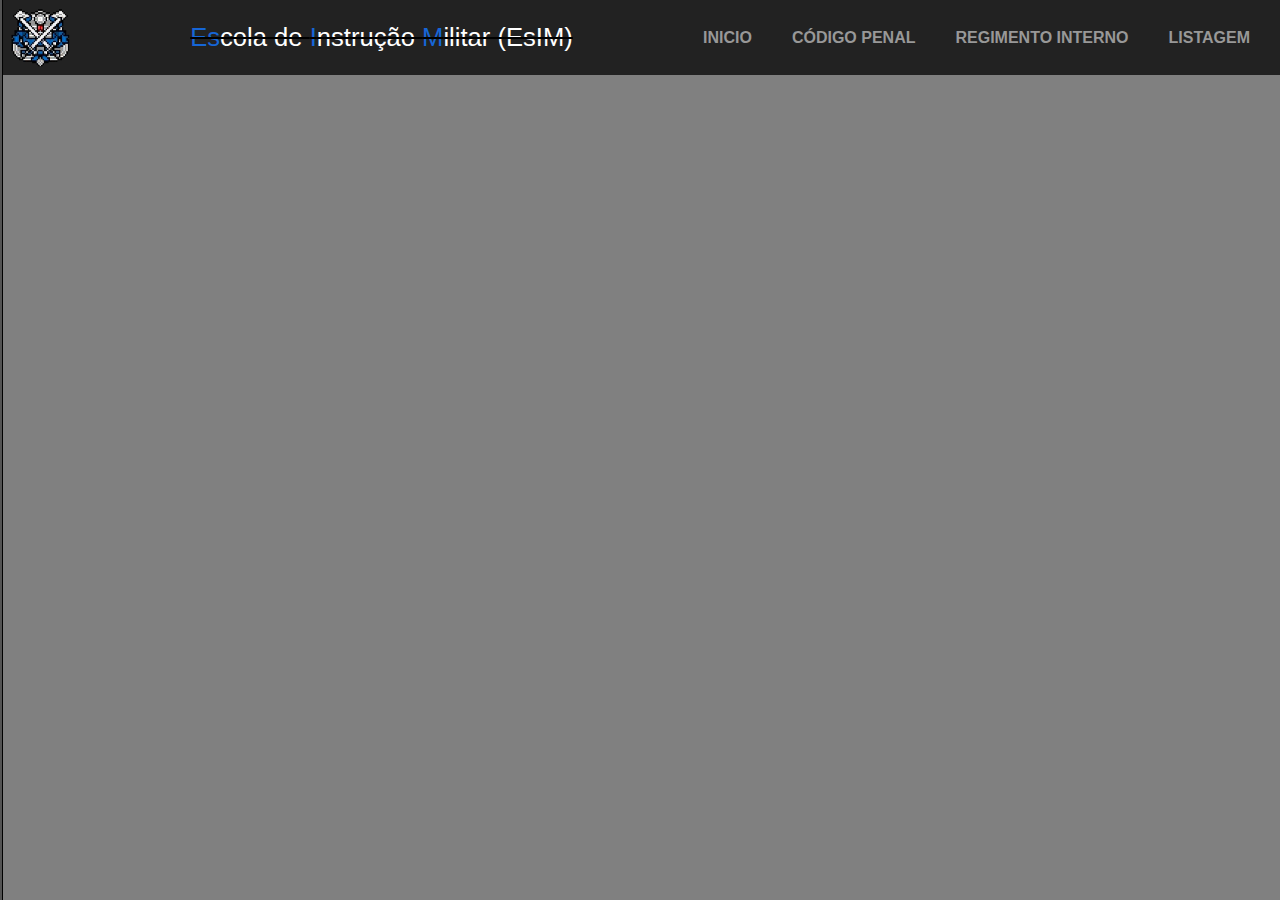
<file: modelos/index.html>
<!DOCTYPE html>
<html lang="pt-br">
    <head>
        <meta charset="UTF-8">
        <meta name="viewport" content="width=device-width, initial-scale=1.0">
        <link rel="stylesheet" href="https://fonts.googleapis.com/css2?family=Material+Symbols+Outlined:opsz,wght,FILL,GRAD@24,400,0,0" />
        <title>Escola de Instrução Militar | EsIM</title>
        <link rel="shortcut icon" href=".././imagens/logo-esim.png" type="image/x-icon">
        <link rel="stylesheet" href="style.css">
        <link rel="stylesheet" href="../resp-nav.css">
    </head>
    <body>
        
        <header>
            <div class="cab" onclick="toggleMenu()">
                <menu id="brg">
                    <div class="burguer">
                        <i class="material-symbols-outlined">menu</i>
                    </div>
                    
                </menu>

            <div class="logo-esim">
                <img src="../imagens/logo-esim.png" alt="">
            </div>
            
            <div class="text-esim">
                <del><p><span>Es</span>cola de <span>I</span>nstrução <span>M</span>ilitar (EsIM)</p></del>
            </div>
            
            <nav>
                <div class="nav">
                    <ul>
                        <li><a href="index.html">Inicio</a></li>
                        <li><a href="../paginas/cdg-penal.html">Código Penal</a></li>
                        <li><a href="../paginas/ri.html">Regimento Interno</a></li>
                        <li><a href="#">Listagem</a></li>
                    </ul>
                </div>
            </nav>
            
            
        </div>
    </header>
    
    <main>  
        
    </main>
    
    <nav class="sidebar" id="sidebar">
        <i class="material-symbols-outlined" id="fechar-sidebar" onclick="fecharMenu()">arrow_back_ios_new</i>
        <ul>
            <li><a href="index.html" id="a1"> <img src="../imagens/icon-home.png" alt=""> Início</a></li>


            <li><a href="../paginas/cdg-penal.html" id="a2"> <img src="../imagens/icon-documento.png" alt=""> Código Penal</a></li>


            <li><a href="../paginas/ri.html" id="a3"> <img src="../imagens/icon-documento.png" alt=""> Regimento Interno</a></li>

            
            <li><a href="#" id="a4"> <img src="../imagens/icon-user.png" alt=""> Listagem</a></li>
        </ul>
        
    </nav>

    <script src="index.js"></script>
</body>
</html>
</file>
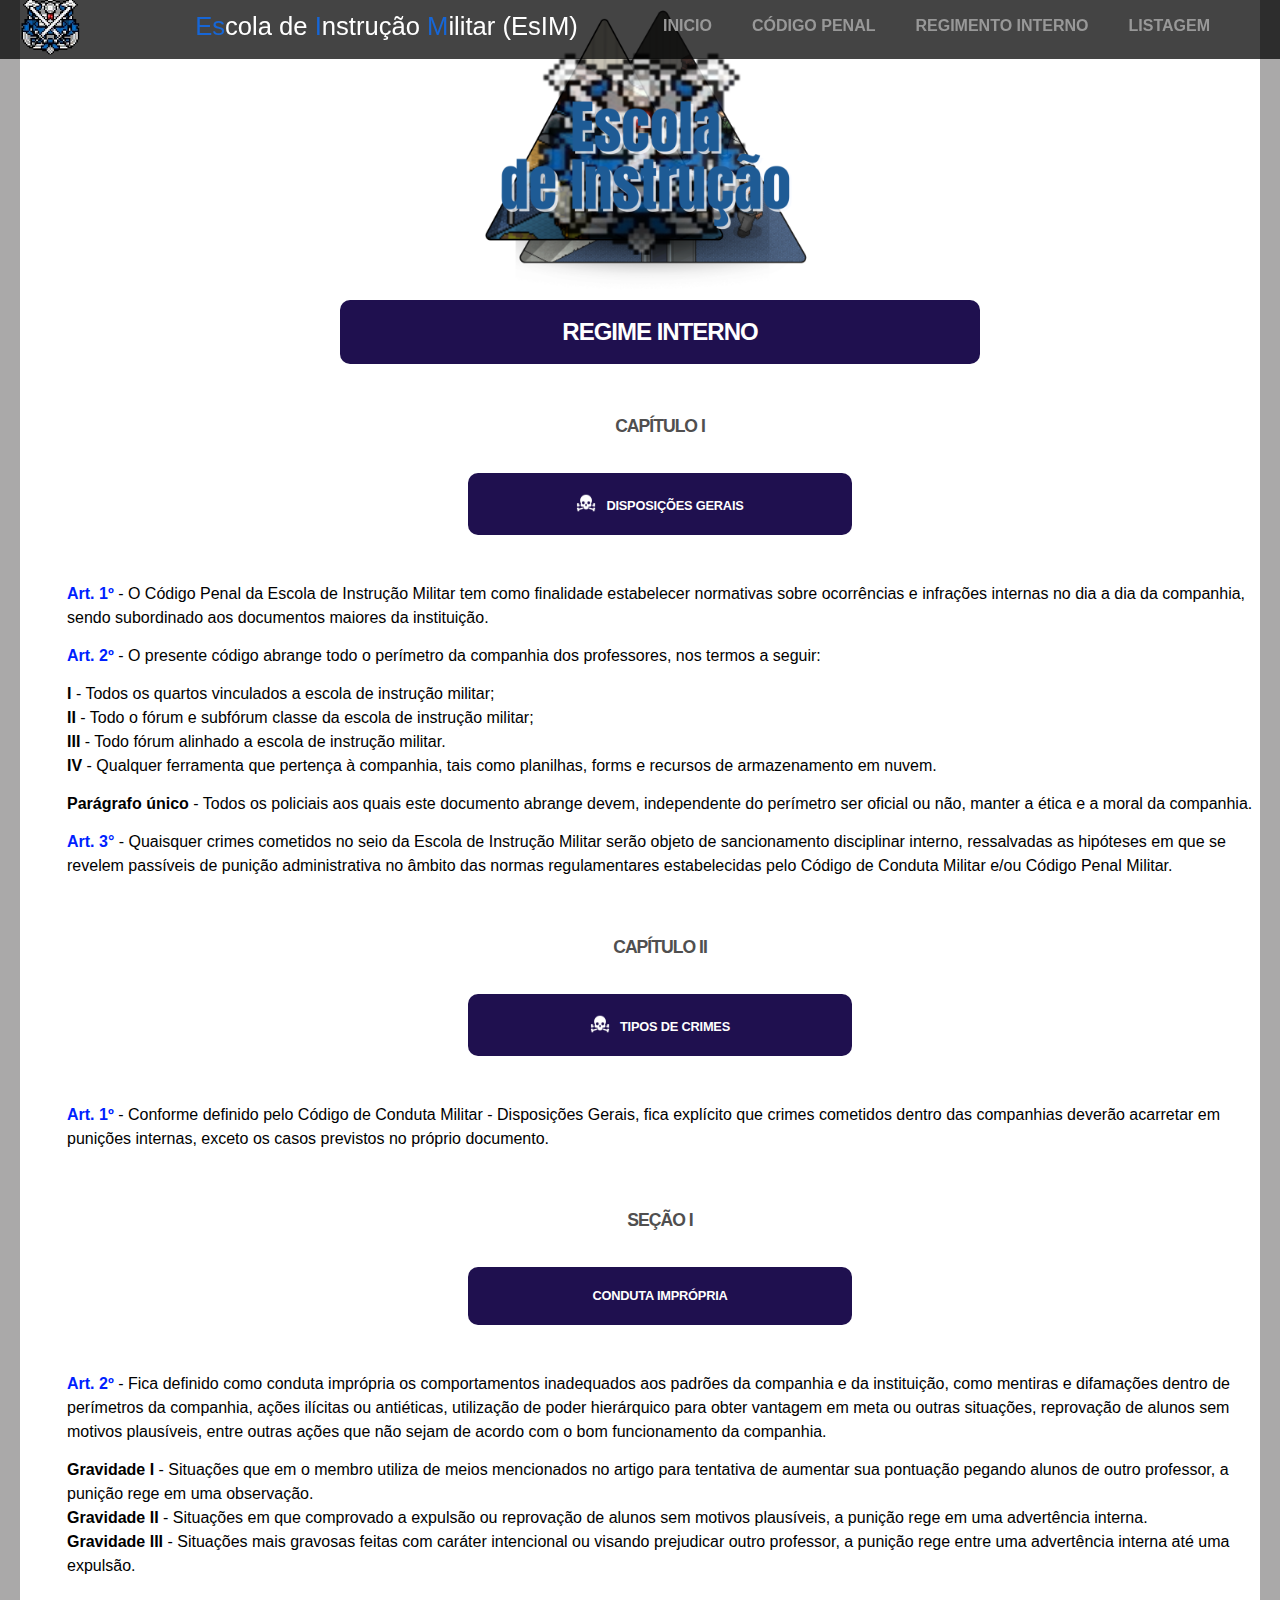
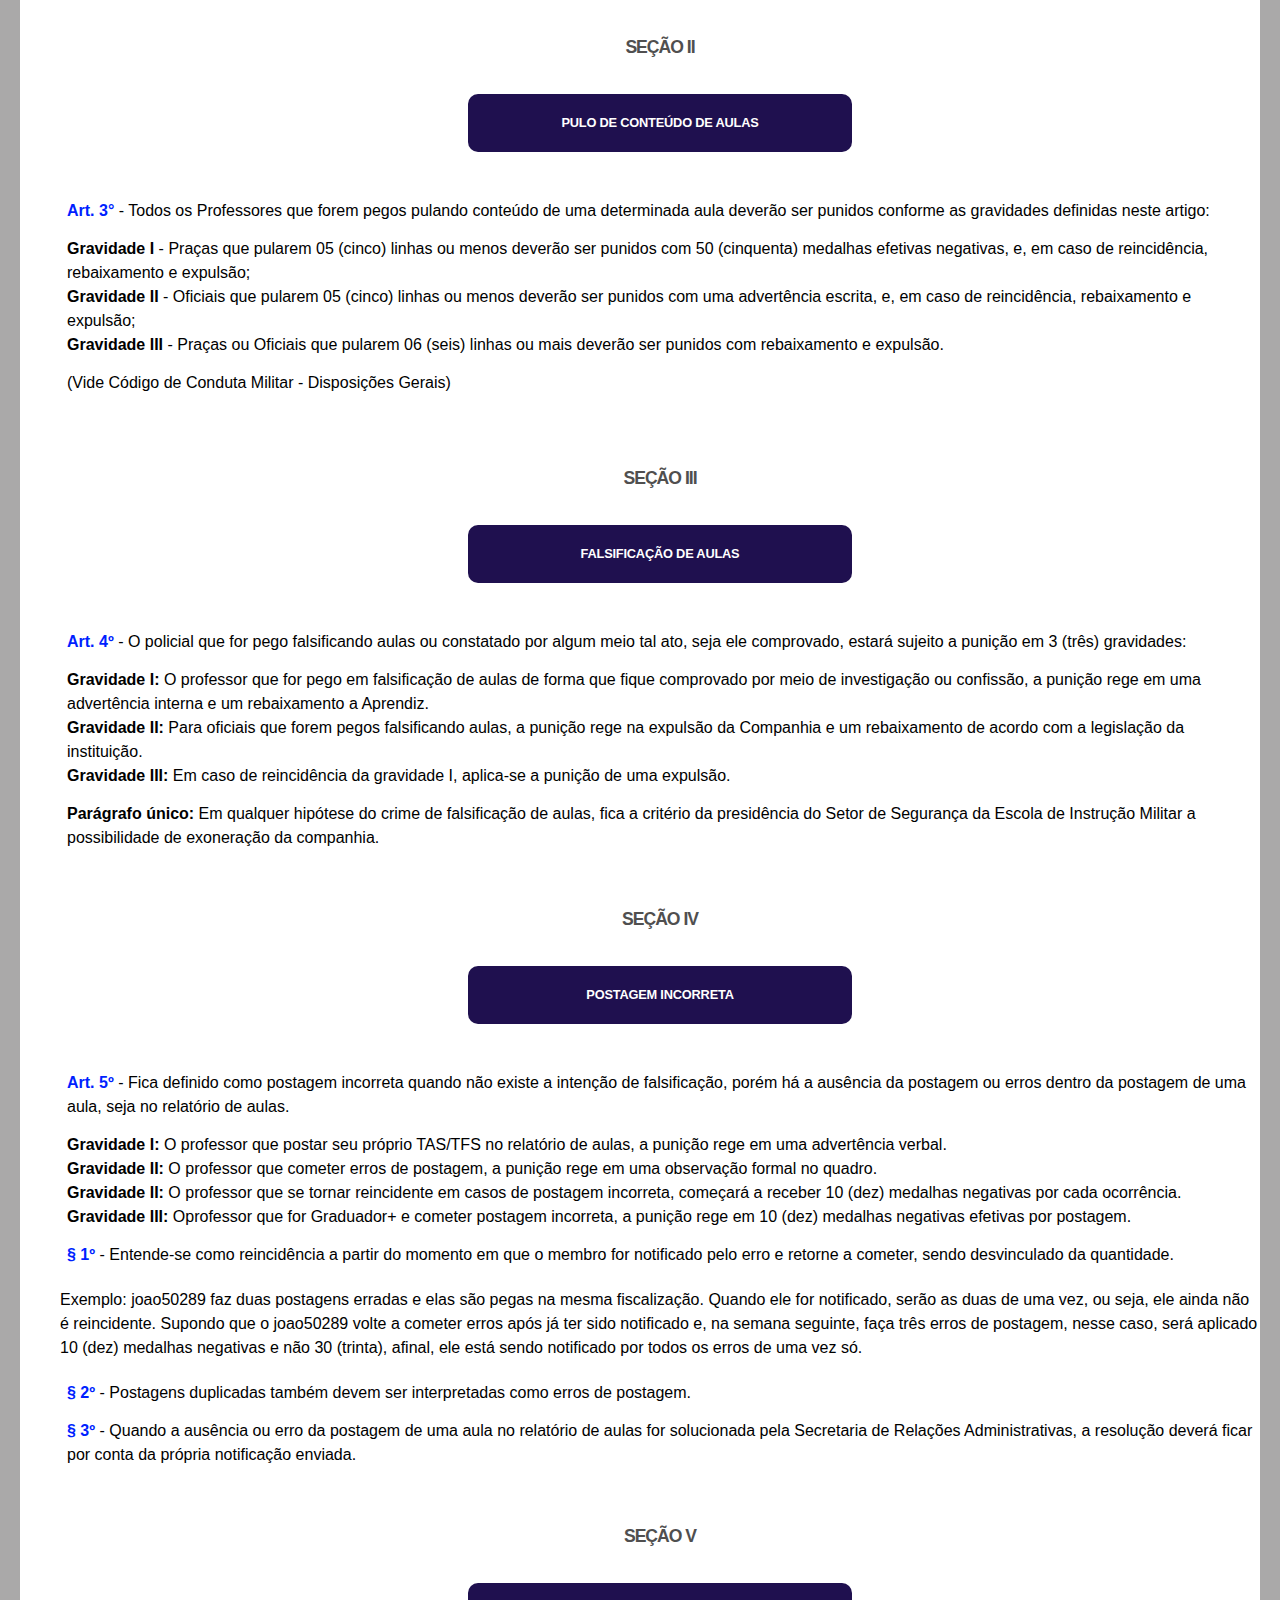
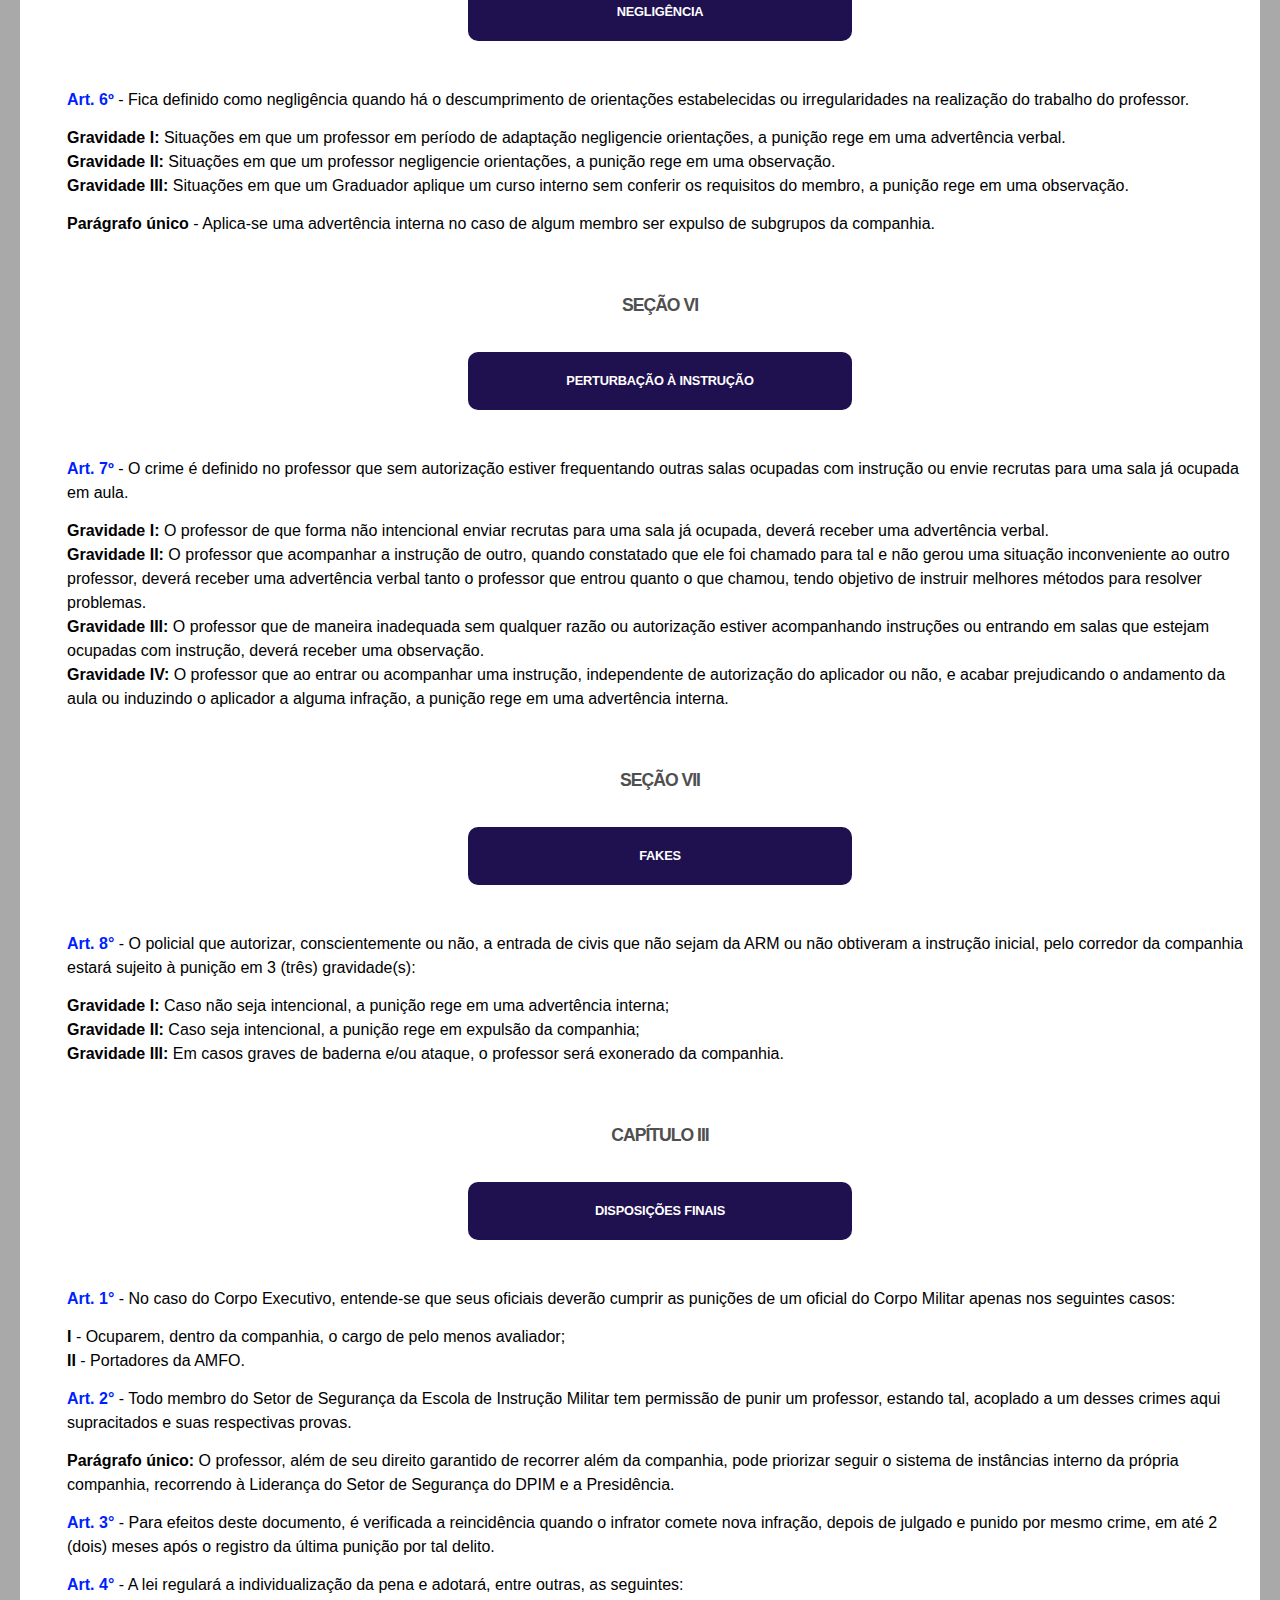
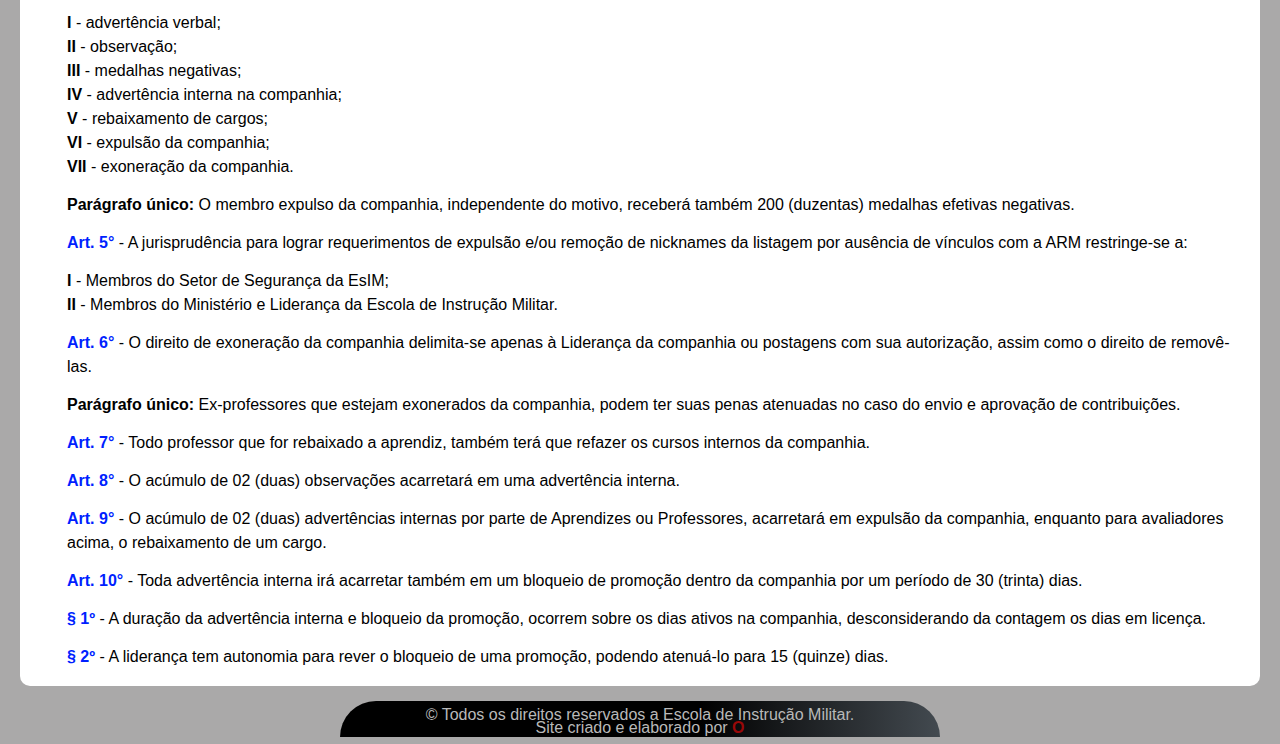
<file: paginas/cdg-penal.html>
<!DOCTYPE html>
<html lang="pt-br">
<head>
    <meta charset="UTF-8">
    <meta name="viewport" content="width=device-width, initial-scale=1.0">
    <title>Código Penal da EsIM</title>
    <link rel="shortcut icon" href=".././imagens/logo-esim.png" type="image/x-icon">
    <link rel="stylesheet" href="../nav-global.css">
    <link rel="stylesheet" href="estilos/cdg-penal.css">
</head>
<body>
    <header>
        <div class="cab">

            <div class="logo-esim">
                <img src="../imagens/logo-esim.png" alt="">
            </div>

            <div class="text-esim">
                <p><span>Es</span>cola de <span>I</span>nstrução <span>M</span>ilitar (EsIM)</p>
            </div>

            <nav>
                <div class="nav">
                <ul>
                    <li><a href="../modelos/index.html">Inicio</a></li>
                    <li><a href="../paginas/cdg-penal.html">Código Penal</a></li>
                    <li><a href="../paginas/ri.html">Regimento Interno</a></li>
                    <li><a href="#">Listagem</a></li>
                </ul>
                </div>
            </nav>
        </div>
    </header>

    <main>
        <div class="conteudo">
        <div class="imagem"><img src="imagens-paginas/esim.png" alt=""></div>
        
        <h1>Regime Interno</h1>

        <h2>CAPÍTULO I</h2>

        <h3>
            <img src="imagens-paginas/icons8-veneno-48.png" alt=""><span>DISPOSIÇÕES GERAIS</span>
        </h3>

        <p>
            <strong class="cor">Art. 1º</strong> - O Código Penal da Escola de Instrução Militar tem como finalidade estabelecer normativas sobre ocorrências e infrações internas no dia a dia da companhia, sendo subordinado aos documentos maiores da instituição.
        </p>

        <p>
            <strong class="cor">Art. 2º</strong> - O presente código abrange todo o perímetro da companhia dos professores, nos termos a seguir:
        </p>

        <p>
            <strong>I</strong> - Todos os quartos vinculados a escola de instrução  militar; <br>
            <strong>II</strong> - Todo o fórum e subfórum classe da escola de instrução militar; <br>
            <strong>III</strong> - Todo fórum alinhado a escola de instrução militar. <br>
            <strong>IV</strong> - Qualquer ferramenta que pertença à companhia, tais como planilhas, forms e recursos de armazenamento em nuvem.
        </p>

        <p>
            <strong>Parágrafo único</strong> - Todos os policiais aos quais este documento abrange devem, independente do perímetro ser oficial ou não, manter a ética e a moral da companhia.
        </p>

        <p>
            <strong class="cor">Art. 3°</strong> - Quaisquer crimes cometidos no seio da Escola de Instrução Militar serão objeto de sancionamento disciplinar interno, ressalvadas as hipóteses em que se revelem passíveis de punição administrativa no âmbito das normas regulamentares estabelecidas pelo Código de Conduta Militar e/ou Código Penal Militar.
        </p>

        <h2>CAPÍTULO II</h2>

        <h3><img src="imagens-paginas/icons8-veneno-48.png" alt="">TIPOS DE CRIMES</h3>
        
        <p>
            <strong class="cor">Art. 1º</strong> - Conforme definido pelo Código de Conduta Militar - Disposições Gerais, fica explícito que crimes cometidos dentro das companhias deverão acarretar em punições internas, exceto os casos previstos no próprio documento.
        </p>

        <h2>SEÇÃO I</h2>

        <h3>CONDUTA IMPRÓPRIA</h3>

        <p>
            <strong class="cor">Art. 2º </strong>- Fica definido como conduta imprópria os comportamentos inadequados aos padrões da companhia e da instituição, como mentiras e difamações dentro de perímetros da companhia, ações ilícitas ou antiéticas, utilização de poder hierárquico para obter vantagem em meta ou outras situações, reprovação de alunos sem motivos plausíveis, entre outras ações que não sejam de acordo com o bom funcionamento da companhia.
        </p>

        <p>
            <strong>Gravidade I </strong>- Situações que em o membro utiliza de meios mencionados no artigo para tentativa de aumentar sua pontuação pegando alunos de outro professor, a punição rege em uma observação. <br>
            <strong>Gravidade II </strong>- Situações em que comprovado a expulsão ou reprovação de alunos sem motivos plausíveis, a punição rege em uma advertência interna. <br>
            <strong>Gravidade III</strong> - Situações mais gravosas feitas com caráter intencional ou visando prejudicar outro professor, a punição rege entre uma advertência interna até uma expulsão.
        </p>

        <h2>SEÇÃO II</h2>

        <h3>PULO DE CONTEÚDO DE AULAS</h3>


        <p>
            <strong class="cor">Art. 3°</strong> - Todos os Professores que forem pegos pulando conteúdo de uma determinada aula deverão ser punidos conforme as gravidades definidas neste artigo:
        </p>

        <p>
            <strong>Gravidade I</strong> - Praças que pularem 05 (cinco) linhas ou menos deverão ser punidos com 50 (cinquenta) medalhas efetivas negativas, e, em caso de reincidência, rebaixamento e expulsão; <br>
            <strong>Gravidade II</strong> - Oficiais que pularem 05 (cinco) linhas ou menos deverão ser punidos com uma advertência escrita, e, em caso de reincidência, rebaixamento e expulsão; <br>
            <strong>Gravidade III</strong> - Praças ou Oficiais que pularem 06 (seis) linhas ou mais deverão ser punidos com rebaixamento e expulsão.

            <p>
                (Vide Código de Conduta Militar - Disposições Gerais)
            </p>    
        </p>

        <h2>SEÇÃO III</h2>


        <h3>FALSIFICAÇÃO DE AULAS</h3>

        <p>
            <strong class="cor">Art. 4º</strong> - O policial que for pego falsificando aulas ou constatado por algum meio tal ato, seja ele comprovado, estará sujeito a punição em 3 (três) gravidades:
        </p>

        <p>
            <strong>Gravidade I:</strong> O professor que for pego em falsificação de aulas de forma que fique comprovado por meio de investigação ou confissão, a punição rege em uma advertência interna e um rebaixamento a Aprendiz. <br>
            <strong>Gravidade II:</strong> Para oficiais que forem pegos falsificando aulas, a punição rege na expulsão da Companhia e um rebaixamento de acordo com a legislação da instituição. <br>
            <strong>Gravidade III:</strong> Em caso de reincidência da gravidade I, aplica-se a punição de uma expulsão.
        </p>

        <p>
            <strong>Parágrafo único:</strong> Em qualquer hipótese do crime de falsificação de aulas, fica a critério da presidência do Setor de Segurança da Escola de Instrução Militar a possibilidade de exoneração da companhia.
        </p>

        <h2>SEÇÃO IV</h2>


        <h3>POSTAGEM INCORRETA</h3>


        <p>
            <strong class="cor">Art. 5º</strong> - Fica definido como postagem incorreta quando não existe a intenção de falsificação, porém há a ausência da postagem ou erros dentro da postagem de uma aula, seja no relatório de aulas.
        </p>

        <p>
            <strong>Gravidade I:</strong> O professor que postar seu próprio TAS/TFS no relatório de aulas, a punição rege em uma advertência verbal. <br>
            <strong>Gravidade II:</strong> O professor que cometer erros de postagem, a punição rege em uma observação formal no quadro. <br>
            <strong>Gravidade II:</strong> O professor que se tornar reincidente em casos de postagem incorreta, começará a receber 10 (dez) medalhas negativas por cada ocorrência. <br>
            <strong>Gravidade III:</strong> Oprofessor que for Graduador+ e cometer postagem incorreta, a punição rege em 10 (dez) medalhas negativas efetivas por postagem.
        </p>

        <p>
            <strong class="cor">§ 1º</strong> - Entende-se como reincidência a partir do momento em que o membro for notificado pelo erro e retorne a cometer, sendo desvinculado da quantidade.
        </p>

        <p>
            <div id="exemplo-joao">
                Exemplo: joao50289 faz duas postagens erradas e elas são pegas na mesma fiscalização. Quando ele for notificado, serão as duas de uma vez, ou seja, ele ainda não é reincidente. Supondo que o joao50289 volte a cometer erros após já ter sido notificado e, na semana seguinte, faça três erros de postagem, nesse caso, será aplicado 10 (dez) medalhas negativas e não 30 (trinta), afinal, ele está sendo notificado por todos os erros de uma vez só.
            </div>
        </p>

        <p>
            <strong class="cor">§ 2º</strong> - Postagens duplicadas também devem ser interpretadas como erros de postagem.
        </p>

        <p>
            <strong class="cor">§ 3º</strong> - Quando a ausência ou erro da postagem de uma aula no relatório de aulas for solucionada pela Secretaria de Relações Administrativas, a resolução deverá ficar por conta da própria notificação enviada.
        </p>

        <h2>SEÇÃO V</h2>

        <h3>NEGLIGÊNCIA</h3>


        <p>
            <strong class="cor">Art. 6º</strong> - Fica definido como negligência quando há o descumprimento de orientações estabelecidas ou irregularidades na realização do trabalho do professor.
        </p>

        <p>
            <strong>Gravidade I:</strong> Situações em que um professor em período de adaptação negligencie orientações, a punição rege em uma advertência verbal. <br>
            <strong>Gravidade II:</strong> Situações em que um professor negligencie orientações, a punição rege em uma observação. <br>
            <strong>Gravidade III:</strong> Situações em que um Graduador  aplique um curso interno sem conferir os requisitos do membro, a punição rege em uma observação.
        </p>

        <p>
            <strong>Parágrafo único</strong> - Aplica-se uma advertência interna no caso de algum membro ser expulso de subgrupos da companhia.
        </p>

        <h2>SEÇÃO VI</h2>

        <h3>PERTURBAÇÃO À INSTRUÇÃO</h3>


        <p>
            <strong class="cor">Art. 7º</strong> - O crime é definido no professor que sem autorização estiver frequentando outras salas ocupadas com instrução ou envie recrutas para uma sala já ocupada em aula.
        </p>

        <p>
            <strong>Gravidade I:</strong> O professor de que forma não intencional enviar recrutas para uma sala já ocupada, deverá receber uma advertência verbal. <br>
            <strong>Gravidade II:</strong> O professor que acompanhar a instrução de outro, quando constatado que ele foi chamado para tal e não gerou uma situação inconveniente ao outro professor, deverá receber uma advertência verbal tanto o professor que entrou quanto o que chamou, tendo objetivo de instruir melhores métodos para resolver problemas. <br>
            <strong>Gravidade III:</strong> O professor que de maneira inadequada sem qualquer razão ou autorização estiver acompanhando instruções ou entrando em salas que estejam ocupadas com instrução, deverá receber uma observação. <br>
            <strong>Gravidade IV:</strong> O professor que ao entrar ou acompanhar uma instrução, independente de autorização do aplicador ou não, e acabar prejudicando o andamento da aula ou induzindo o aplicador a alguma infração, a punição rege em uma advertência interna.
        </p>

        <h2>SEÇÃO VII</h2>

        <h3>FAKES</h3>


        <p>
            <strong class="cor">Art. 8°</strong> - O policial que autorizar, conscientemente ou não, a entrada de civis que não sejam da ARM ou não obtiveram a instrução inicial, pelo corredor da companhia estará sujeito à punição em 3 (três) gravidade(s):
        </p>

        <p>
            <strong>Gravidade I:</strong> Caso não seja intencional, a punição rege em uma advertência interna; <br>
            <strong>Gravidade II:</strong> Caso seja intencional, a punição rege em expulsão da companhia; <br>
            <strong>Gravidade III:</strong> Em casos graves de baderna e/ou ataque, o professor será exonerado da companhia.
        </p>

        <h2>CAPÍTULO III</h2>

        <h3>DISPOSIÇÕES FINAIS</h3>


        <p>
            <strong class="cor">Art. 1°</strong> - No caso do Corpo Executivo, entende-se que seus oficiais deverão cumprir as punições de um oficial do Corpo Militar apenas nos seguintes casos:
        </p>

        <p>
            <strong>I</strong> - Ocuparem, dentro da companhia, o cargo de pelo menos avaliador; <br>
            <strong>II</strong> - Portadores da AMFO.
        </p>

        <p>
            <strong class="cor">Art. 2°</strong> - Todo membro do Setor de Segurança da Escola de Instrução Militar tem permissão de punir um professor, estando tal, acoplado a um desses crimes aqui supracitados e suas respectivas provas.
        </p>

        <p>
            <strong>Parágrafo único:</strong> O professor, além de seu direito garantido de recorrer além da companhia, pode priorizar seguir o sistema de instâncias interno da própria companhia, recorrendo à Liderança do Setor de Segurança do DPIM e a Presidência.
        </p>

        <p>
            <strong class="cor">Art. 3°</strong> - Para efeitos deste documento, é verificada a reincidência quando o infrator comete nova infração, depois de julgado e punido por mesmo crime, em até 2 (dois) meses após o registro da última punição por tal delito.
        </p>

        <p><strong class="cor">Art. 4°</strong> - A lei regulará a individualização da pena e adotará, entre outras, as seguintes:</p>

        <p>
            <strong>I</strong> - advertência verbal; <br>
            <strong>II</strong> - observação; <br>
            <strong>III</strong> - medalhas negativas; <br>
            <strong>IV</strong> - advertência interna na companhia; <br>
            <strong>V</strong> - rebaixamento de cargos; <br>
            <strong>VI</strong> - expulsão da companhia; <br>
            <strong>VII</strong> - exoneração da companhia.
        </p>

        <p>
            <strong>Parágrafo único:</strong> O membro expulso da companhia, independente do motivo, receberá também 200 (duzentas) medalhas efetivas negativas.
        </p>

        <p>
            <strong class="cor">Art. 5°</strong> - A jurisprudência para lograr requerimentos de expulsão e/ou remoção de nicknames da listagem por ausência de vínculos com a ARM restringe-se a:
        </p>

        <p>
            <strong>I</strong> - Membros do Setor de Segurança da EsIM; <br>
            <strong>II</strong> - Membros do Ministério e Liderança da Escola de Instrução Militar.
        </p>

        <p>
            <strong class="cor">Art. 6°</strong> - O direito de exoneração da companhia delimita-se apenas à Liderança da companhia ou postagens com sua autorização, assim como o direito de removê-las.
        </p>

        <p>
            <strong>Parágrafo único:</strong> Ex-professores que estejam exonerados da companhia, podem ter suas penas atenuadas no caso do envio e aprovação de contribuições.
        </p>

        <p>
            <strong class="cor">Art. 7°</strong> - Todo professor que for rebaixado a aprendiz, também terá que refazer os cursos internos da companhia.
        </p>

        <p>
            <strong class="cor">Art. 8°</strong> - O acúmulo de 02 (duas) observações acarretará em uma advertência interna.
        </p>

        <p>
            <strong class="cor">Art. 9°</strong> - O acúmulo de 02 (duas) advertências internas por parte de Aprendizes ou Professores, acarretará em expulsão da companhia, enquanto para avaliadores acima, o rebaixamento de um cargo.
        </p>

        <p>
            <strong class="cor">Art. 10° </strong>- Toda advertência interna irá acarretar também em um bloqueio de promoção dentro da companhia por um período de 30 (trinta) dias.
        </p>

        <p>
            <strong class="cor">§ 1º</strong> - A duração da advertência interna e bloqueio da promoção, ocorrem sobre os dias ativos na companhia, desconsiderando da contagem os dias em licença.
        </p>

        <p>
            <strong class="cor">§ 2º</strong> - A liderança tem autonomia para rever o bloqueio de uma promoção, podendo atenuá-lo para 15 (quinze) dias.
        </p>

        </div>
    </main>

    <footer>
        <p id="n1">
            &copy; Todos os direitos reservados a Escola de Instrução Militar.
        </p>

        <p>
            Site criado e elaborado por <strong>O</strong>
        </p>
    </footer>
</body>
</html>
</file>
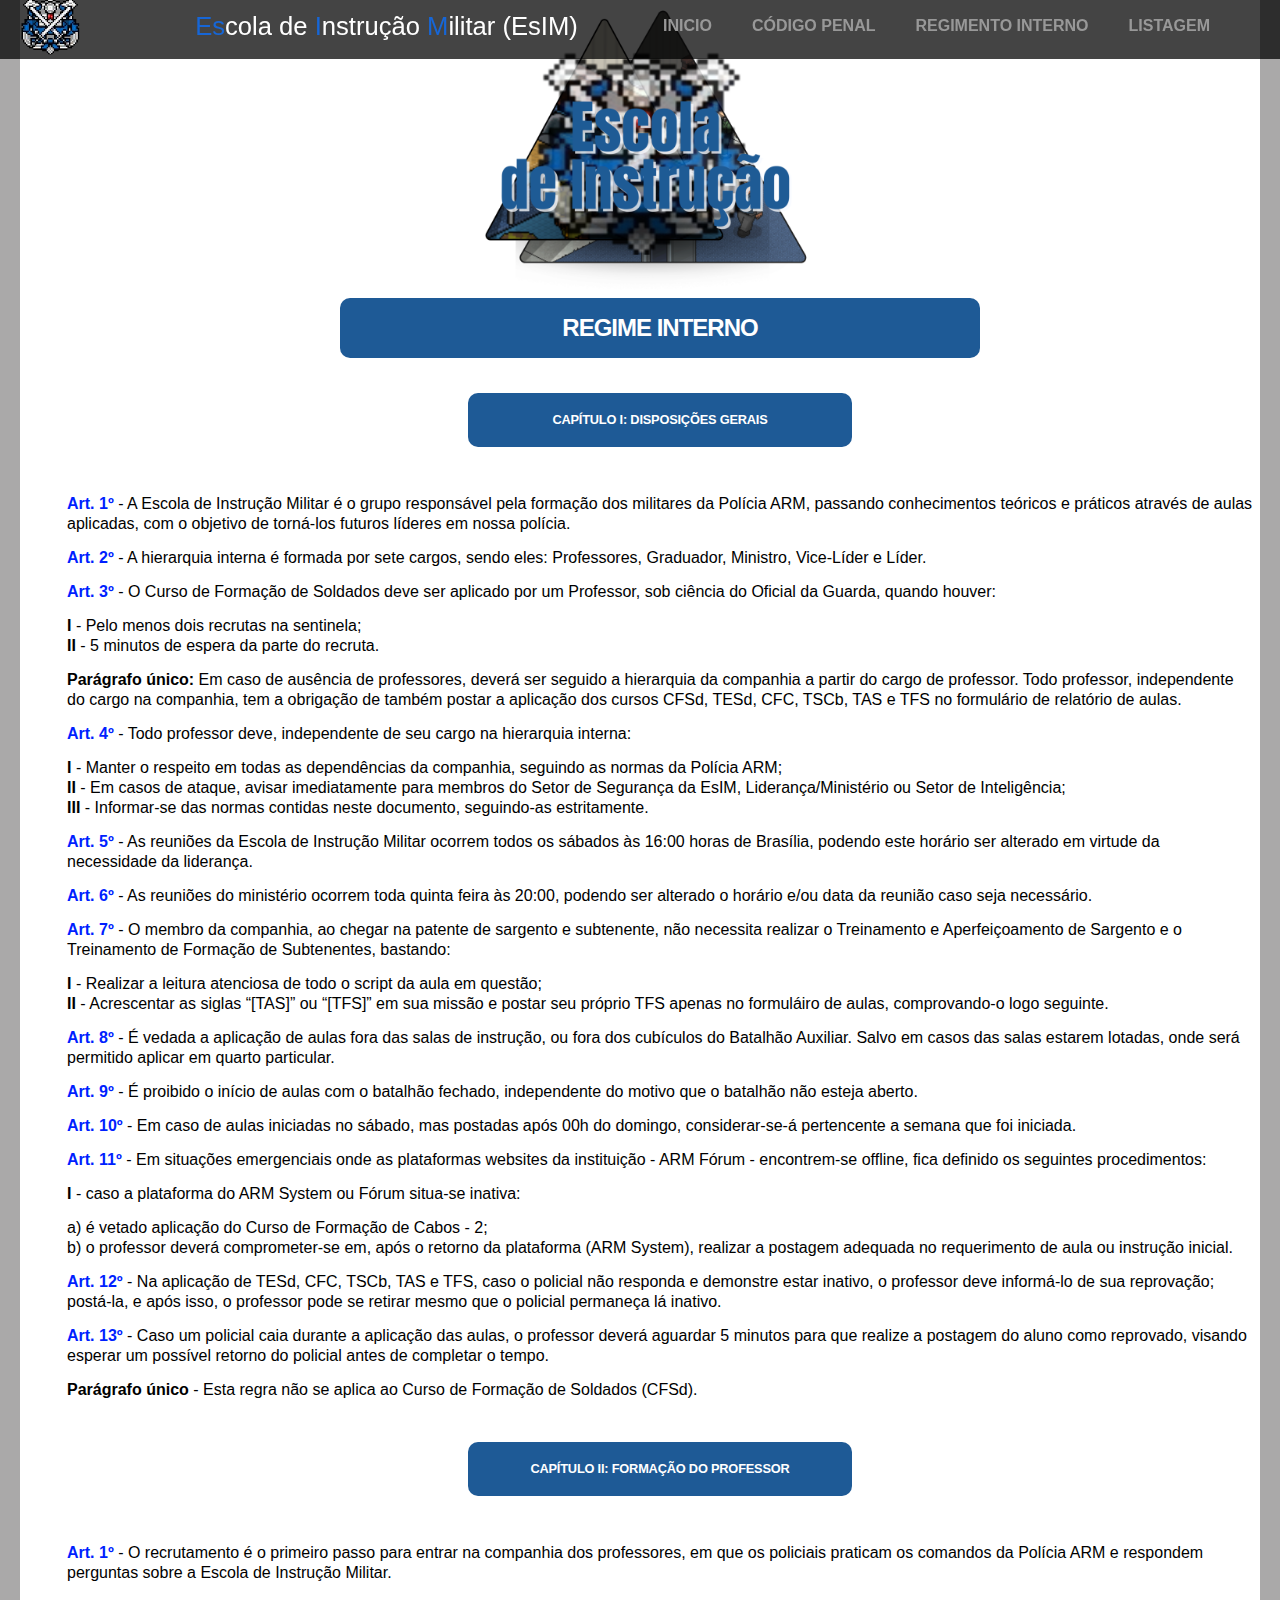
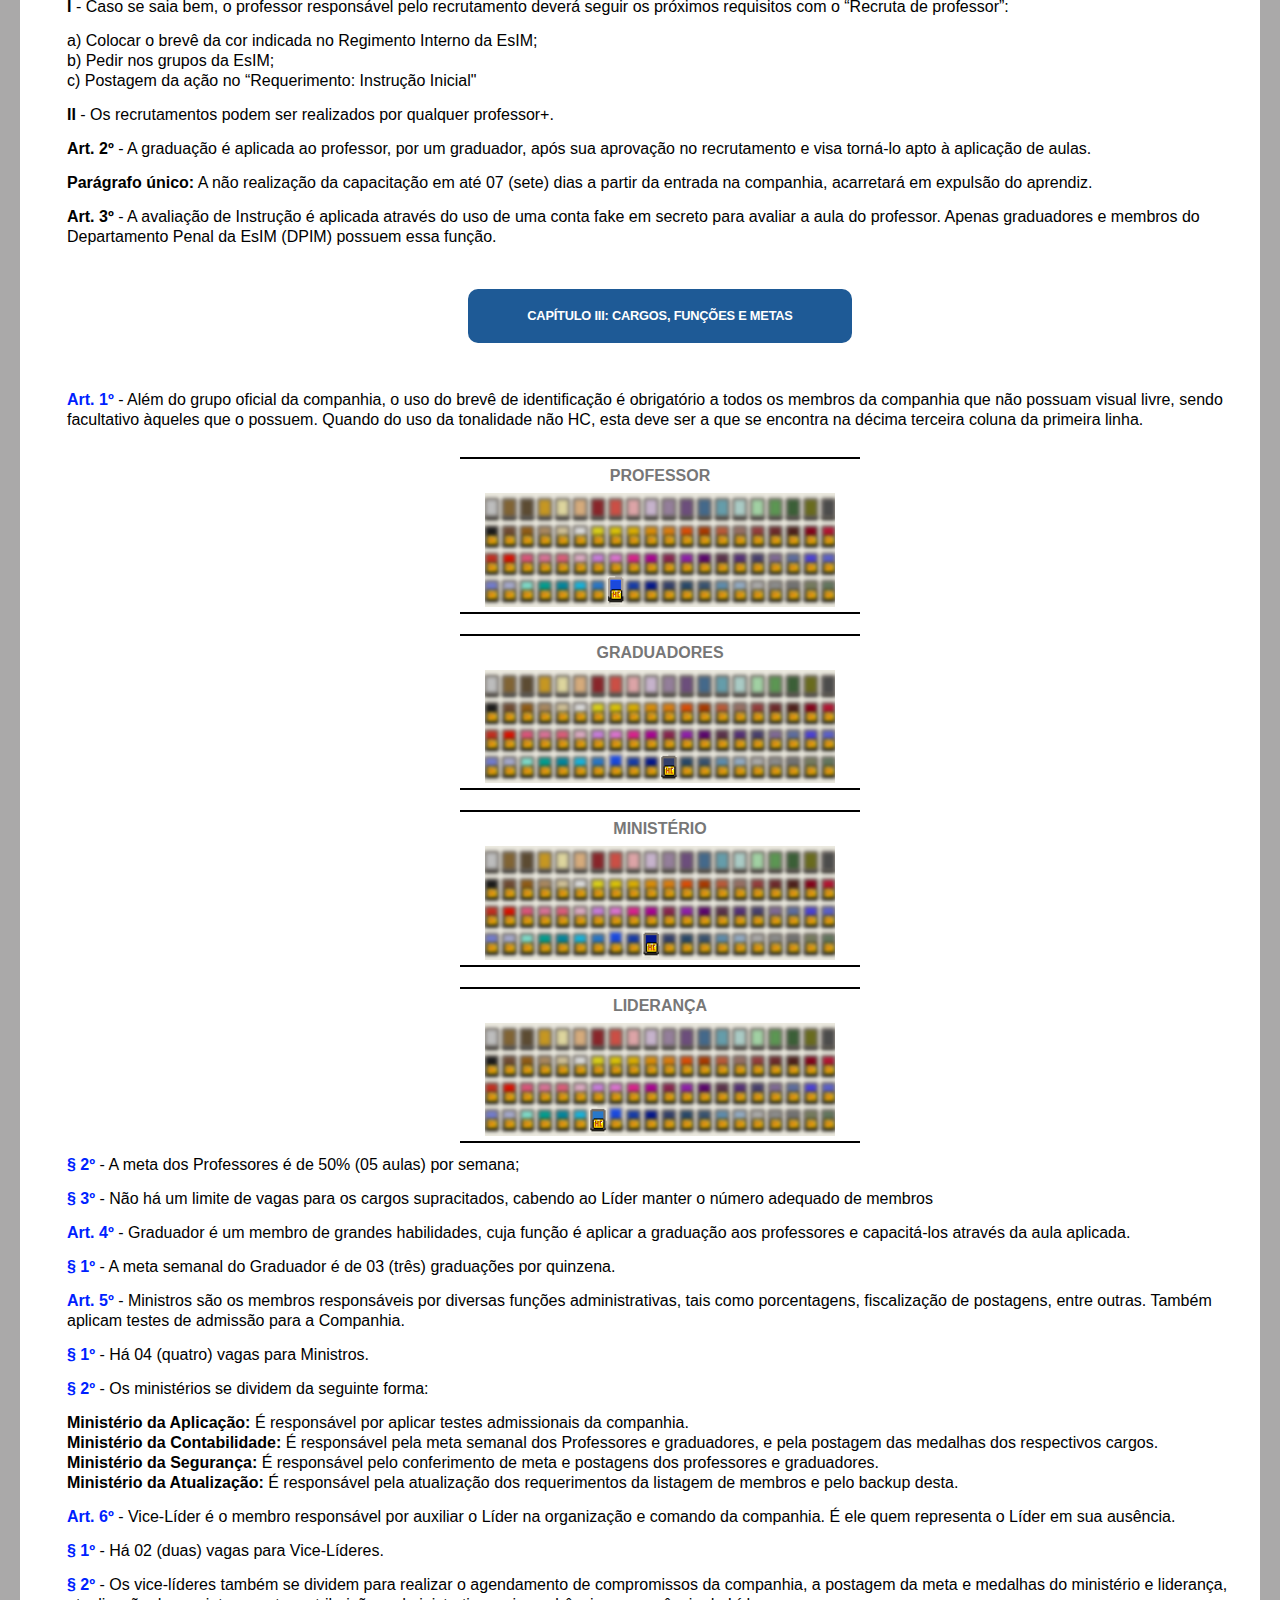
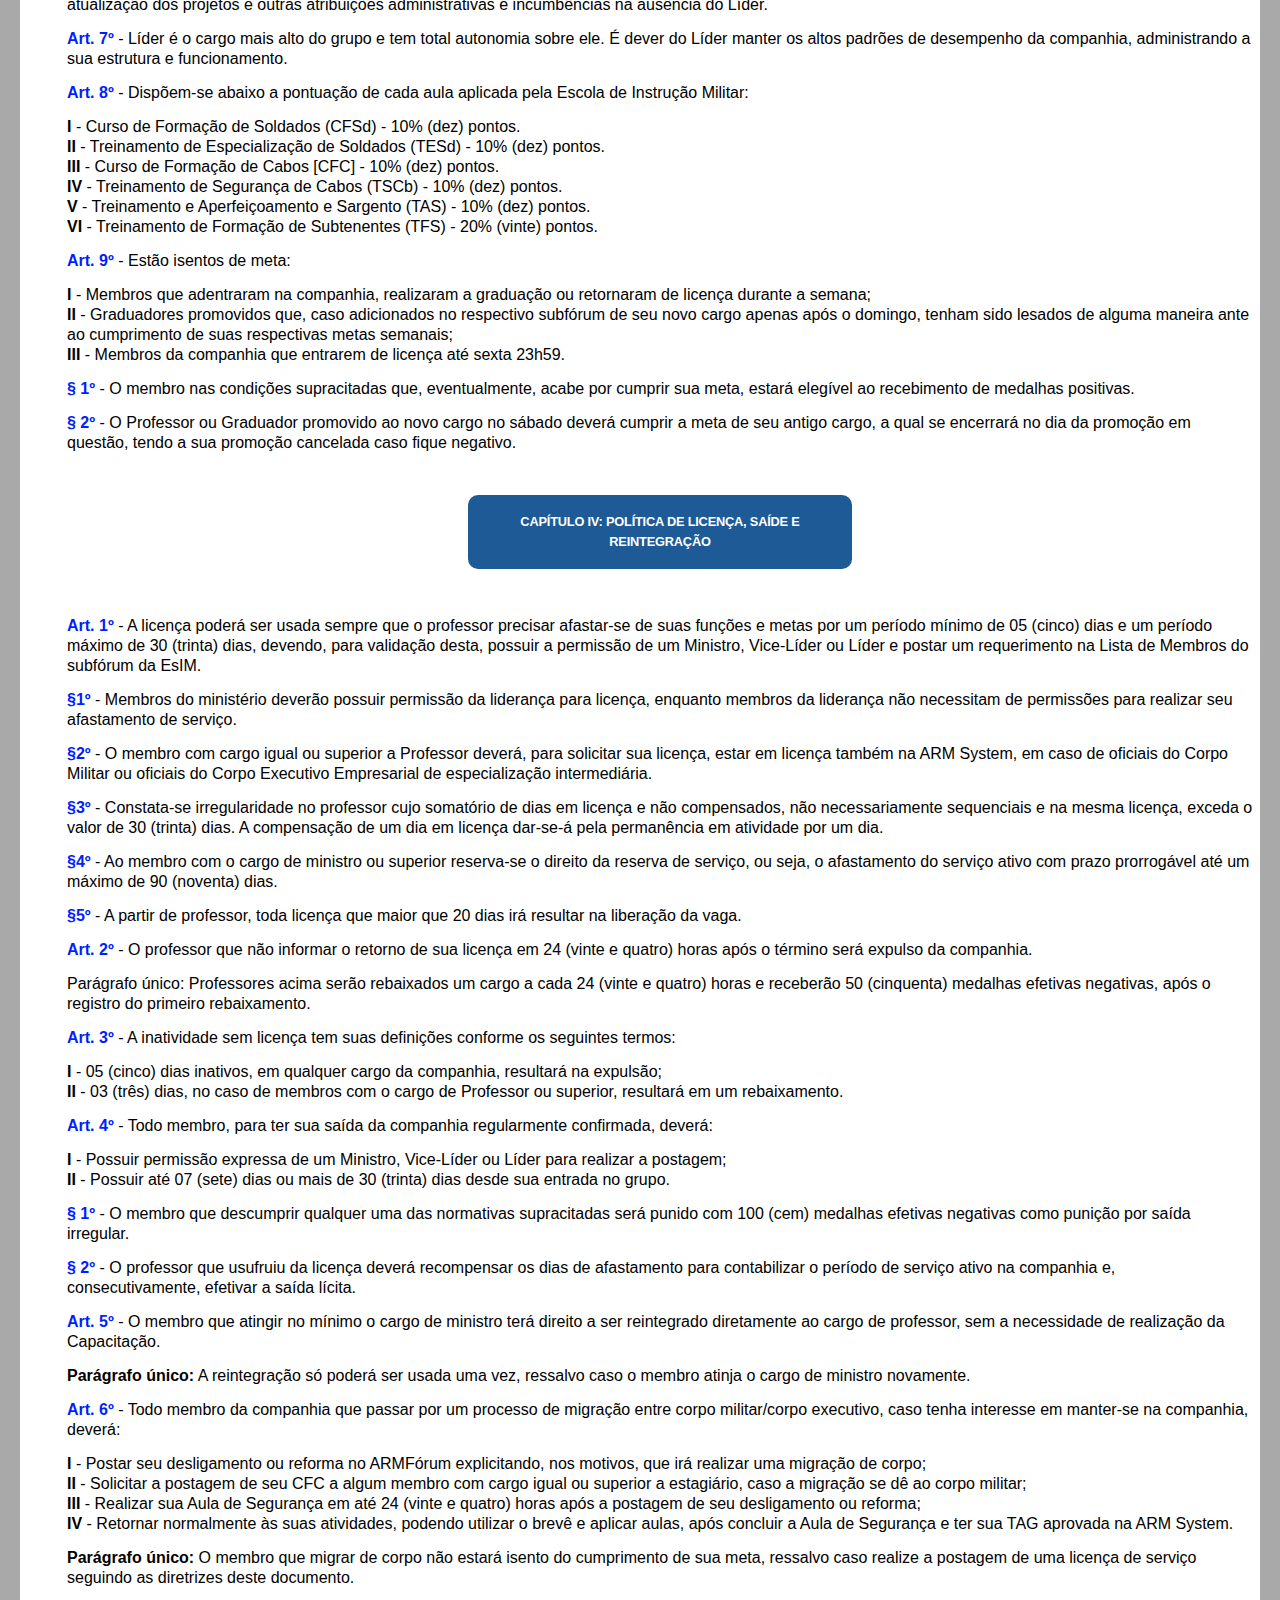
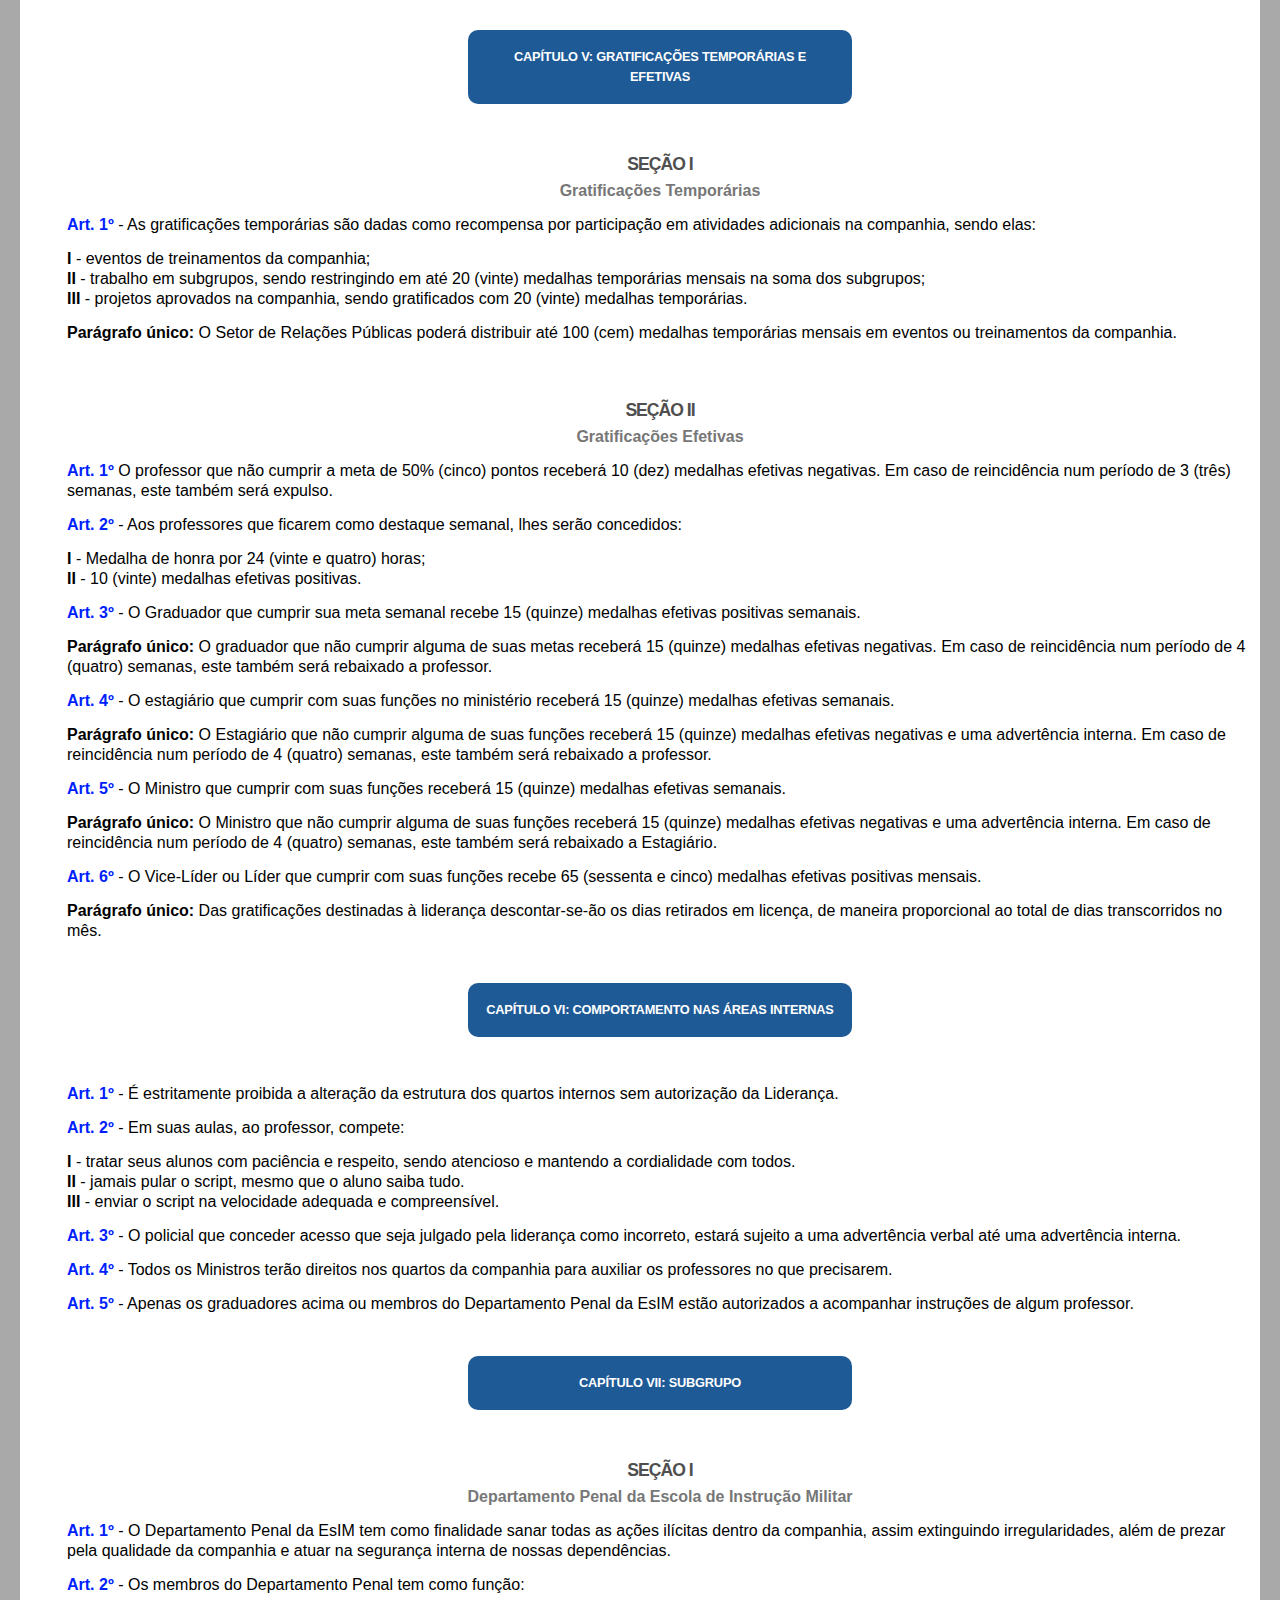
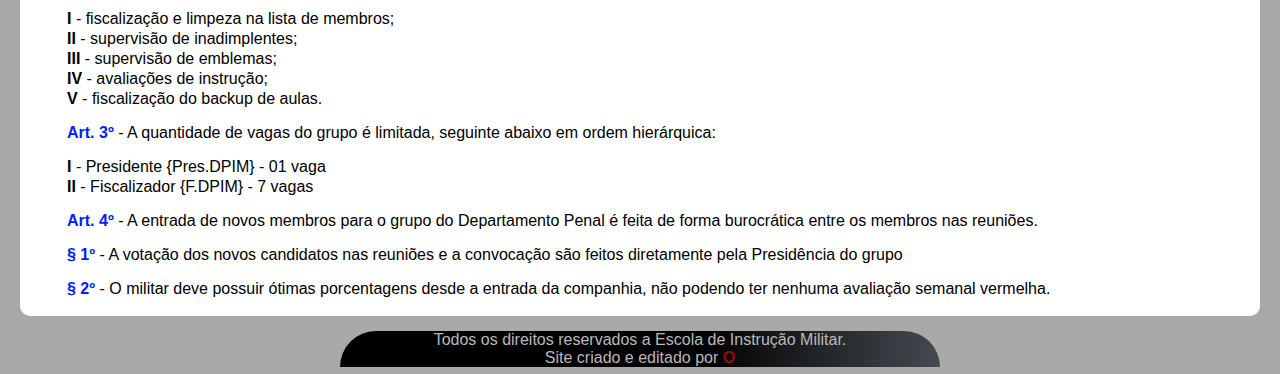
<file: paginas/ri.html>
<!DOCTYPE html>
<html lang="en">
<head>
    <meta charset="UTF-8">
    <meta name="viewport" content="width=device-width, initial-scale=1.0">
    <title>Regimento Interno | EsIM</title>
    <link rel="shortcut icon" href=".././imagens/logo-esim.png" type="image/x-icon">
    <link rel="stylesheet" href="../nav-global.css">
    <link rel="stylesheet" href="estilos/ri.css">
</head>
<body>
    <header>
            <div class="cab">
                <div class="logo-esim">
                    <img src="../imagens/logo-esim.png" alt="">
                </div>
                <div class="text-esim">
                    <p><span>Es</span>cola de <span>I</span>nstrução <span>M</span>ilitar (EsIM)</p>
                </div>

                <nav>
                    <div class="nav">
                    <ul>
                        <li><a href="../modelos/index.html">Inicio</a></li>
                        <li><a href="../paginas/cdg-penal.html">Código Penal</a></li>
                        <li><a href="#">Regimento Interno</a></li>
                        <li><a href="#">Listagem</a></li>
                    </ul>
                    </div>
                </nav>
                </header>
                <main>
                    <div class="conteudo">
                <div class="imagem">
                    <img src="imagens-paginas/esim.png" alt="Logo">
                </div>

                <h1>REGIME INTERNO</h1>

                <h3>CAPÍTULO I: DISPOSIÇÕES GERAIS</h3>
            
                <p>
                    <strong class="cor">Art. 1º</strong> - A Escola de Instrução Militar é o grupo responsável pela formação dos militares da Polícia ARM, passando conhecimentos teóricos e práticos através de aulas aplicadas, com o objetivo de torná-los futuros líderes em nossa polícia.
                </p>
                <p>
                    <strong class="cor">Art. 2º</strong> - A hierarquia interna é formada por sete cargos, sendo eles: Professores, Graduador, Ministro, Vice-Líder e Líder.
                </p>
            
                <p>
                    <strong class="cor">Art. 3º</strong> - O Curso de Formação de Soldados deve ser aplicado por um Professor, sob ciência do Oficial da Guarda, quando houver:
                </p>
            
                <p>
                    <strong>I</strong> - Pelo menos dois recrutas na sentinela; <br>
                    <strong>II</strong> - 5 minutos de espera da parte do recruta.
                </p>
            
                <p>
                    <strong>Parágrafo único:</strong> Em caso de ausência de professores, deverá ser seguido a hierarquia da companhia a partir do cargo de professor. Todo professor, independente do cargo na companhia, tem a obrigação de também postar a aplicação dos cursos CFSd, TESd, CFC, TSCb, TAS e TFS no formulário de relatório de aulas.
                </p>
            
                <p>
                    <strong class="cor">Art. 4º</strong> - Todo professor deve, independente de seu cargo na hierarquia interna:
                </p>
            
                <p>
                    <strong>I</strong> - Manter o respeito em todas as dependências da companhia, seguindo as normas da Polícia ARM; <br>
                    <strong>II</strong> - Em casos de ataque, avisar imediatamente para membros do Setor de Segurança da EsIM, Liderança/Ministério ou Setor de Inteligência; <br>
                    <strong>III</strong> - Informar-se das normas contidas neste documento, seguindo-as estritamente.
                </p>
            
                <p>
                    <strong class="cor">Art. 5º</strong> - As reuniões da Escola de Instrução Militar ocorrem todos os sábados às 16:00 horas de Brasília, podendo este horário ser alterado em virtude da necessidade da liderança.
                </p>
            
                <p>
                    <strong class="cor">Art. 6º</strong> - As reuniões do ministério ocorrem toda quinta feira às 20:00, podendo ser alterado o horário e/ou data da reunião caso seja necessário.
                </p>
            
                <p>
                    <strong class="cor">Art. 7º</strong> - O membro da companhia, ao chegar na patente de sargento e subtenente, não necessita realizar o Treinamento e Aperfeiçoamento de Sargento e o Treinamento de Formação de Subtenentes, bastando:
                </p>
            
                <p>
                    <strong>I</strong> - Realizar a leitura atenciosa de todo o script da aula em questão; <br>
                    <strong>II</strong> - Acrescentar as siglas “[TAS]” ou “[TFS]” em sua missão e postar seu próprio TFS apenas no formuláiro de aulas, comprovando-o logo seguinte.
                </p>
                <p>
                    <strong class="cor">Art. 8º</strong> - É vedada a aplicação de aulas fora das salas de instrução, ou fora dos cubículos do Batalhão Auxiliar. Salvo em casos das salas estarem lotadas, onde será permitido aplicar em quarto particular.
                </p>
            
                <p>
                    <strong class="cor">Art. 9º</strong> - É proibido o início de aulas com o batalhão fechado, independente do motivo que o batalhão não esteja aberto.
                </p>
            
                <p>
                    <strong class="cor">Art. 10º</strong> - Em caso de aulas iniciadas no sábado, mas postadas após 00h do domingo, considerar-se-á pertencente a semana que foi iniciada.
                </p>
            
                <p>
                    <strong class="cor">Art. 11º</strong> - Em situações emergenciais onde as plataformas websites da instituição - ARM Fórum - encontrem-se offline, fica definido os seguintes procedimentos:
                </p>
            
                <p>
                    <strong>I</strong> - caso a plataforma do ARM System ou Fórum situa-se inativa:
                </p>
            
                <p>
                    a) é vetado aplicação do Curso de Formação de Cabos - 2; <br>
                    b) o professor deverá comprometer-se em, após o retorno da plataforma (ARM System), realizar a postagem adequada no requerimento de aula ou instrução inicial.
                </p>
            
                <p>
                    <strong class="cor">Art. 12º</strong> - Na aplicação de TESd, CFC, TSCb, TAS e TFS, caso o policial não responda e demonstre estar inativo, o professor deve informá-lo de sua reprovação; postá-la, e após isso, o professor pode se retirar mesmo que o policial permaneça lá inativo.
                </p>
            
                <p>
                    <strong class="cor">Art. 13º</strong> - Caso um policial caia durante a aplicação das aulas, o professor deverá aguardar 5 minutos para que realize a postagem do aluno como reprovado, visando esperar um possível retorno do policial antes de completar o tempo.
                </p>
            
                <p>
                    <strong>Parágrafo único</strong> - Esta regra não se aplica ao Curso de Formação de Soldados (CFSd).
                </p>
            
            
                <h3>CAPÍTULO II: FORMAÇÃO DO PROFESSOR</h3>
            
            
                <p>
                    <strong class="cor">Art. 1º</strong> - O recrutamento é o primeiro passo para entrar na companhia dos professores, em que os policiais praticam os comandos da Polícia ARM e respondem perguntas sobre a Escola de Instrução Militar.
                </p>
            
                <p>
                    <strong>I</strong> - Caso se saia bem, o professor responsável pelo recrutamento deverá seguir os próximos requisitos com o “Recruta de professor”:
                </p>
            
                <p>
                    a) Colocar o brevê da cor indicada no Regimento Interno da EsIM; <br>
                    b) Pedir nos grupos da EsIM; <br>
                    c) Postagem da ação no “Requerimento: Instrução Inicial"
                </p>
            
                <p>
                    <strong>II</strong> - Os recrutamentos podem ser realizados por qualquer professor+.
                </p>
            
                <p>
                    <strong>Art. 2º</strong> - A graduação é aplicada ao professor, por um graduador, após sua aprovação no recrutamento e visa torná-lo apto à aplicação de aulas.
                </p>
            
                <p>
                    <strong>Parágrafo único:</strong> A não realização da capacitação em até 07 (sete) dias a partir da entrada na companhia, acarretará em expulsão do aprendiz.
                </p>
            
                <p>
                    <strong class="corr">Art. 3º</strong> - A avaliação de Instrução é aplicada através do uso de uma conta fake em secreto para avaliar a aula do professor. Apenas graduadores e membros do Departamento Penal da EsIM (DPIM) possuem essa função.
                </p>
            
                <h3>CAPÍTULO III: CARGOS, FUNÇÕES E METAS</h3>
            
            
                <p>
                    <strong class="cor">Art. 1º</strong> - Além do grupo oficial da companhia, o uso do brevê de identificação é obrigatório a todos os membros da companhia que não possuam visual livre, sendo facultativo àqueles que o possuem. Quando do uso da tonalidade não HC, esta deve ser a que se encontra na décima terceira coluna da primeira linha.
                </p>
            
                <div class="cor-breve">
                    <p>PROFESSOR</p>
                    <img src="imagens-paginas/prof.png" alt="Imagem paleta de cores">
                </div>
            
                <div class="cor-breve">
                    <p>GRADUADORES</p>
                    <img src="imagens-paginas/grad.png" alt="Imagem paleta de cores">
                </div>
            
                <div class="cor-breve">
                    <p>MINISTÉRIO</p>
                    <img src="imagens-paginas/mins.png" alt="Imagem paleta de cores">
                </div>
            
                <div class="cor-breve">
                    <p>LIDERANÇA</p>
                    <img src="imagens-paginas/lide.png" alt="Imagem paleta de cores">
                </div>
            
                <p>
                    <strong class="cor">§ 2º</strong> - A meta dos Professores é de 50% (05 aulas) por semana;
                </p>
            
                <p>
                    <strong class="cor">§ 3º</strong> - Não há um limite de vagas para os cargos supracitados, cabendo ao Líder manter o número adequado de membros
                </p>
            
                <p>
                    <strong class="cor">Art. 4º</strong> - Graduador é um membro de grandes habilidades, cuja função é aplicar a graduação aos professores e capacitá-los através da aula aplicada.
                </p>
            
                <p>
                    <strong class="cor">§ 1º</strong> - A meta semanal do Graduador é de 03 (três) graduações por quinzena.
                </p>
            
                <p>
                    <strong class="cor">Art. 5º</strong> - Ministros são os membros responsáveis por diversas funções administrativas, tais como porcentagens, fiscalização de postagens, entre outras. Também aplicam testes de admissão para a Companhia.
                </p>
            
                <p>
                    <strong class="cor">§ 1º</strong> - Há 04 (quatro) vagas para Ministros.
                </p>
            
                <p><strong class="cor">§ 2º</strong> - Os ministérios se dividem da seguinte forma:</p>
            
                <p>
                    <strong>Ministério da Aplicação:</strong> É responsável por aplicar testes admissionais da companhia. <br>
                    <strong>Ministério da Contabilidade:</strong> É responsável pela meta semanal dos Professores e graduadores, e pela postagem das medalhas dos respectivos cargos. <br>
                    <strong>Ministério da Segurança:</strong> É responsável pelo conferimento de meta e postagens dos professores e graduadores. <br>
                    <strong>Ministério da Atualização:</strong> É responsável pela atualização dos requerimentos da listagem de membros e pelo backup desta.
                </p>
            
                <p>
                    <strong class="cor">Art. 6º</strong> - Vice-Líder é o membro responsável por auxiliar o Líder na organização e comando da companhia. É ele quem representa o Líder em sua ausência.
                </p>
            
                <p>
                    <strong class="cor">§ 1º</strong> - Há 02 (duas) vagas para Vice-Líderes.
                </p>
            
                <p>
                    <strong class="cor">§ 2º</strong> - Os vice-líderes também se dividem para realizar o agendamento de compromissos da companhia, a postagem da meta e medalhas do ministério e liderança, atualização dos projetos e outras atribuições administrativas e incumbências na ausência do Líder.
                </p>
            
                <p>
                    <strong class="cor">Art. 7º</strong> - Líder é o cargo mais alto do grupo e tem total autonomia sobre ele. É dever do Líder manter os altos padrões de desempenho da companhia, administrando a sua estrutura e funcionamento.
                </p>
            
                <p>
                    <strong class="cor">Art. 8º</strong> - Dispõem-se abaixo a pontuação de cada aula aplicada pela Escola de Instrução Militar:
                </p>
                <p>
                    <strong>I</strong> - Curso de Formação de Soldados (CFSd) - 10% (dez) pontos. <br>
                    <strong>II</strong> - Treinamento de Especialização de Soldados (TESd) - 10% (dez) pontos. <br>
                    <strong>III</strong> - Curso de Formação de Cabos [CFC] - 10% (dez) pontos. <br>
                    <strong>IV</strong> - Treinamento de Segurança de Cabos (TSCb) - 10% (dez) pontos. <br>
                    <strong>V</strong> - Treinamento e Aperfeiçoamento e Sargento (TAS) - 10% (dez) pontos. <br>
                    <strong>VI</strong> - Treinamento de Formação de Subtenentes (TFS) - 20% (vinte) pontos.
                </p>
            
                <p><strong class="cor">Art. 9º</strong> - Estão isentos de meta:</p>
            
                <p>
                    <strong>I</strong> - Membros que adentraram na companhia, realizaram a graduação ou retornaram de licença durante a semana; <br>
                    <strong>II</strong> - Graduadores promovidos que, caso adicionados no respectivo subfórum de seu novo cargo apenas após o domingo, tenham sido lesados de alguma maneira ante ao cumprimento de suas respectivas metas semanais; <br>
                    <strong>III</strong> - Membros da companhia que entrarem de licença até sexta 23h59.
                </p>
            
                <p>
                    <strong class="cor">§ 1º</strong> - O membro nas condições supracitadas que, eventualmente, acabe por cumprir sua meta, estará elegível ao recebimento de medalhas positivas.
                </p>
            
                <p>
                    <strong class="cor">§ 2º</strong> - O Professor ou Graduador promovido ao novo cargo no sábado deverá cumprir a meta de seu antigo cargo, a qual se encerrará no dia da promoção em questão, tendo a sua promoção cancelada caso fique negativo.
                </p>
            
                <h3>CAPÍTULO IV: POLÍTICA DE LICENÇA, SAÍDE E REINTEGRAÇÃO</h3>
            
            
                <p>
                    <strong class="cor">Art. 1º</strong> - A licença poderá ser usada sempre que o professor precisar afastar-se de suas funções e metas por um período mínimo de 05 (cinco) dias e um período máximo de 30 (trinta) dias, devendo, para validação desta, possuir a permissão de um Ministro, Vice-Líder ou Líder e postar um requerimento na Lista de Membros do subfórum da EsIM.
                </p>
            
                <p>
                    <strong class="cor">§1º</strong> - Membros do ministério deverão possuir permissão da liderança para licença, enquanto membros da liderança não necessitam de permissões para realizar seu afastamento de serviço.
                </p>
            
                <p>
                    <strong class="cor">§2º</strong> - O membro com cargo igual ou superior a Professor deverá, para solicitar sua licença, estar em licença também na ARM System, em caso de oficiais do Corpo Militar ou oficiais do Corpo Executivo Empresarial de especialização intermediária.
                </p>
            
                <p>
                    <strong class="cor">§3º</strong> - Constata-se irregularidade no professor cujo somatório de dias em licença e não compensados, não necessariamente sequenciais e na mesma licença, exceda o valor de 30 (trinta) dias. A compensação de um dia em licença dar-se-á pela permanência em atividade por um dia.
                </p>
            
                <p>
                    <strong class="cor">§4º</strong> - Ao membro com o cargo de ministro ou superior reserva-se o direito da reserva de serviço, ou seja, o afastamento do serviço ativo com prazo prorrogável até um máximo de 90 (noventa) dias.
                </p>
            
                <p><strong class="cor">§5º</strong> - A partir de professor, toda licença que maior que 20 dias irá resultar na liberação da vaga.</p>
            
                <p>
                    <strong class="cor">Art. 2º</strong> - O professor que não informar o retorno de sua licença em 24 (vinte e quatro) horas após o término será expulso da companhia.
                </p>
            
                <p>
                    Parágrafo único: Professores acima serão rebaixados um cargo a cada 24 (vinte e quatro) horas e receberão 50 (cinquenta) medalhas efetivas negativas, após o registro do primeiro rebaixamento.
                </p>
            
                <p><strong class="cor">Art. 3º</strong> - A inatividade sem licença tem suas definições conforme os seguintes termos:</p>
            
                <p>
                    <strong>I</strong> - 05 (cinco) dias inativos, em qualquer cargo da companhia, resultará na expulsão; <br>
                    <strong>II</strong> - 03 (três) dias, no caso de membros com o cargo de Professor ou superior, resultará em um rebaixamento.
                </p>
            
                <p><strong class="cor">Art. 4º </strong>- Todo membro, para ter sua saída da companhia regularmente confirmada, deverá:</p>
            
                <p>
                    <strong>I</strong> - Possuir permissão expressa de um Ministro, Vice-Líder ou Líder para realizar a postagem; <br>
                    <strong>II</strong> - Possuir até 07 (sete) dias ou mais de 30 (trinta) dias desde sua entrada no grupo.
                </p>
            
                <p>
                    <strong class="cor">§ 1º</strong> - O membro que descumprir qualquer uma das normativas supracitadas será punido com 100 (cem) medalhas efetivas negativas como punição por saída irregular.
                </p>
            
                <p>
                    <strong class="cor">§ 2º</strong> - O professor que usufruiu da licença deverá recompensar os dias de afastamento para contabilizar o período de serviço ativo na companhia e, consecutivamente, efetivar a saída lícita.
                </p>
                <p>
                    <strong class="cor">Art. 5º</strong> - O membro que atingir no mínimo o cargo de ministro terá direito a ser reintegrado diretamente ao cargo de professor, sem a necessidade de realização da Capacitação.
                </p>
            
                <p>
                    <strong>Parágrafo único:</strong> A reintegração só poderá ser usada uma vez, ressalvo caso o membro atinja o cargo de ministro novamente.
                </p>
            
                <p>
                    <strong class="cor">Art. 6º</strong> - Todo membro da companhia que passar por um processo de migração entre corpo militar/corpo executivo, caso tenha interesse em manter-se na companhia, deverá:
                </p>
            
                <p>
                    <strong>I</strong> - Postar seu desligamento ou reforma no ARMFórum explicitando, nos motivos, que irá realizar uma migração de corpo; <br>
                    <strong>II</strong> - Solicitar a postagem de seu CFC a algum membro com cargo igual ou superior a estagiário, caso a migração se dê ao corpo militar; <br>
                    <strong>III</strong> - Realizar sua Aula de Segurança em até 24 (vinte e quatro) horas após a postagem de seu desligamento ou reforma; <br>
                    <strong>IV</strong> - Retornar normalmente às suas atividades, podendo utilizar o brevê e aplicar aulas, após concluir a Aula de Segurança e ter sua TAG aprovada na ARM System.
                </p>
            
                <p>
                    <strong>Parágrafo único:</strong> O membro que migrar de corpo não estará isento do cumprimento de sua meta, ressalvo caso realize a postagem de uma licença de serviço seguindo as diretrizes deste documento.
                </p>
            
                <h3>CAPÍTULO V: GRATIFICAÇÕES TEMPORÁRIAS E EFETIVAS</h3>
            
                <div class="sec-dec">
                    <h2>SEÇÃO I</h2>
                    <p>Gratificações Temporárias</p>
                </div>
            
                <p>
                    <strong class="cor">Art. 1º</strong> - As gratificações temporárias são dadas como recompensa por participação em atividades adicionais na companhia, sendo elas:
                </p>
            
                <p>
                    <strong>I</strong> - eventos de treinamentos da companhia; <br>
                    <strong>II</strong> - trabalho em subgrupos, sendo restringindo em até 20 (vinte) medalhas temporárias mensais na soma dos subgrupos; <br>
                    <strong>III</strong> - projetos aprovados na companhia, sendo gratificados com 20 (vinte) medalhas temporárias.
                </p>
            
                <p>
                    <strong>Parágrafo único:</strong> O Setor de Relações Públicas poderá distribuir até 100 (cem) medalhas temporárias mensais em eventos ou treinamentos da companhia.
                </p>
            
                <div class="sec-dec">
                    <h2>SEÇÃO II</h2>
                    <p>Gratificações Efetivas</p>
                </div>
            
                <p>
                    <strong class="cor">Art. 1º</strong> O professor que não cumprir a meta de 50% (cinco) pontos receberá 10 (dez) medalhas efetivas negativas. Em caso de reincidência num período de 3 (três) semanas, este também será expulso.
                </p>
            
                <p>
                    <strong class="cor">Art. 2º</strong> - Aos professores que ficarem como destaque semanal, lhes serão concedidos:
                </p>
            
                <p>
                    <strong>I</strong> - Medalha de honra por 24 (vinte e quatro) horas; <br>
                    <strong>II</strong> - 10 (vinte) medalhas efetivas positivas.
                </p>
            
                <p><strong class="cor">Art. 3º</strong> - O Graduador que cumprir sua meta semanal recebe 15 (quinze) medalhas efetivas positivas semanais.</p>
            
                <p>
                    <strong>Parágrafo único:</strong> O graduador que não cumprir alguma de suas metas receberá 15 (quinze) medalhas efetivas negativas. Em caso de reincidência num período de 4 (quatro) semanas, este também será rebaixado a professor.
                </p>
            
                <p><strong class="cor">Art. 4º</strong> - O estagiário que cumprir com suas funções no ministério receberá 15 (quinze) medalhas efetivas semanais.</p>
            
                <p>
                    <strong>Parágrafo único:</strong> O Estagiário que não cumprir alguma de suas funções receberá 15 (quinze) medalhas efetivas negativas e uma advertência interna. Em caso de reincidência num período de 4 (quatro) semanas, este também será rebaixado a professor.
                </p>
            
                <p><strong class="cor">Art. 5º</strong> - O Ministro que cumprir com suas funções receberá 15 (quinze) medalhas efetivas semanais.</p>
            
                <p>
                    <strong>Parágrafo único:</strong> O Ministro que não cumprir alguma de suas funções receberá 15 (quinze) medalhas efetivas negativas e uma advertência interna. Em caso de reincidência num período de 4 (quatro) semanas, este também será rebaixado a Estagiário.
                </p>
            
                <p>
                    <strong class="cor">Art. 6º</strong> - O Vice-Líder ou Líder que cumprir com suas funções recebe 65 (sessenta e cinco) medalhas efetivas positivas mensais.
                </p>
            
                <p>
                    <strong>Parágrafo único:</strong> Das gratificações destinadas à liderança descontar-se-ão os dias retirados em licença, de maneira proporcional ao total de dias transcorridos no mês.
                </p>
            
                <h3>CAPÍTULO VI: COMPORTAMENTO NAS ÁREAS INTERNAS</h3>
            
            
                <p>
                    <strong class="cor">Art. 1º</strong> - É estritamente proibida a alteração da estrutura dos quartos internos sem autorização da Liderança.
                </p>
            
                <p
                ><strong class="cor">Art. 2º</strong> - Em suas aulas, ao professor, compete:
                </p>
            
                <p>
                    <strong>I</strong> - tratar seus alunos com paciência e respeito, sendo atencioso e mantendo a cordialidade com todos. <br>
                    <strong>II</strong> - jamais pular o script, mesmo que o aluno saiba tudo. <br>
                    <strong>III</strong> - enviar o script na velocidade adequada e compreensível.
                </p>
            
                <p>
                    <strong class="cor">Art. 3º</strong> - O policial que conceder acesso que seja julgado pela liderança como incorreto, estará sujeito a uma advertência verbal até uma advertência interna.
                </p>
            
                <p>
                    <strong class="cor">Art. 4º</strong> - Todos os Ministros terão direitos nos quartos da companhia para auxiliar os professores no que precisarem.
                </p>
            
                <p>
                    <strong class="cor">Art. 5º</strong> - Apenas os graduadores acima ou membros do Departamento Penal da EsIM estão autorizados a acompanhar instruções de algum professor.
                </p>
            
                <h3>CAPÍTULO VII: SUBGRUPO</h3>
            
            
                <div class="sec-dec">
                    <h2>SEÇÃO I</h2>
                    <p>Departamento Penal da Escola de Instrução Militar</p>
                </div>
            
                <p>
                    <strong class="cor">Art. 1º</strong> - O Departamento Penal da EsIM tem como finalidade sanar todas as ações ilícitas dentro da companhia, assim extinguindo irregularidades, além de prezar pela qualidade da companhia e atuar na segurança interna de nossas dependências.
                </p>
            
                <p><strong class="cor">Art. 2º</strong> - Os membros do Departamento Penal tem como função:</p>
            
                <p>
                    <strong>I</strong> - fiscalização e limpeza na lista de membros; <br>
                    <strong>II</strong> - supervisão de inadimplentes; <br>
                    <strong>III</strong> - supervisão de emblemas; <br>
                    <strong>IV</strong> - avaliações de instrução; <br>
                    <strong>V</strong> - fiscalização do backup de aulas.
                </p>
            
                <p><strong class="cor">Art. 3º</strong> - A quantidade de vagas do grupo é limitada, seguinte abaixo em ordem hierárquica:</p>
            
                <p>
                    <strong>I</strong> - Presidente {Pres.DPIM} - 01 vaga <br>
                    <strong>II</strong> - Fiscalizador {F.DPIM} - 7 vagas
                </p>
            
                <p>
                    <strong class="cor">Art. 4º</strong> - A entrada de novos membros para o grupo do Departamento Penal é feita de forma burocrática entre os membros nas reuniões.
                </p>
            
                <p>
                    <strong class="cor">§ 1º</strong> - A votação dos novos candidatos nas reuniões e a convocação são feitos diretamente pela Presidência do grupo
                </p>
            
                <p>
                    <strong class="cor">§ 2º</strong> - O militar deve possuir ótimas porcentagens desde a entrada da companhia, não podendo ter nenhuma avaliação semanal vermelha.
                </p>
            </div>
    </main>
    
    
    <footer>
        <p>Todos os direitos reservados a Escola de Instrução Militar.</p>
        <p>Site criado e editado por <strong>O</strong></p>
    </footer>

</body>
</html>
</file>
<file: modelos/style.css>
@charset "UTF-8";

@import url('https://fonts.googleapis.com/css2?family=Poppins:ital,wght@0,100;0,200;0,300;0,400;0,500;0,600;0,700;0,800;0,900;1,100;1,200;1,300;1,400;1,500;1,600;1,700;1,800;1,900&display=swap');

* {
    margin: 0;
    padding: 0;
}

body {
    font-family: Arial, Helvetica, sans-serif;
    background-color: grey;
}

/*
 /------------------------------------------------------\
|                                                       |
|                     NAVEGAÇÃO!                        |
|                                                       |
 \------------------------------------------------------/
*/

header div.cab {
    background-color: rgba(0, 0, 0, 0.734);
    display: flex;
    align-items: center;
    justify-content: space-between;
    width: 100%;
    height: 75px;
}

header div.cab div.logo-esim img {
    width: 60px;
    margin-left: 10px;
}

header div.cab div.text-esim p {
    color: white;
    font-size: 1.6em;
}

header div.cab div.text-esim p span {
    color: #1666d7;
}

header div.cab nav div.nav {
    margin-right: 20px;
}

header div.cab nav div.nav ul{
    display: flex;
    gap: 20px;
}

header div.cab nav div.nav ul li {
    list-style: none;
}

header div.cab nav div.nav ul li a {
    font-weight: 600;
    padding: 10px;
    text-transform: uppercase;
    text-decoration: none;
    color: rgb(152, 152, 152);
    transition-duration: .5s;
}

header div.cab nav div.nav ul li a:hover {
    color: rgb(18, 18, 18);
    background-color: #4a7ec6;
    border-radius: 8px;
}

header div.cab menu {
    display: none;
}

header div.cab menu div.burguer i {
    color: rgb(194, 195, 196);
    font-size: 2.4em;
    position: relative;
    left: 20px;
    cursor: pointer;
}

/*
 /------------------------------------------------------\
|                                                       |
|                           FIM!                        |
|                                                       |
 \------------------------------------------------------/
*/

/*
 /------------------------------------------------------\
|                                                       |
|                   CONTEÚDO PRINCIPAL                  |
|                                                       |
 \------------------------------------------------------/
*/

/*menu#menu-lateral {
    position: absolute;
    top: 100px;
    padding-left: 20px;
    display: flex;
    flex-direction: column;
    gap: 30px;
}

menu#menu-lateral a{
    position: relative;
    z-index: 501;
}*/


main {
    background-color: rgb(88, 87, 87);
}

.sidebar {
    position: fixed;
    top: 0px;
    left: -270px; /* Esconde o menu inicialmente */
    width: 270px;
    height: 100%;
    background-color: #333333b7;
    transition: left 0.3s ease;
    border-right: 3px ridge rgb(0, 0, 0);
    z-index: 500;
  }

  .sidebar i#fechar-sidebar {
    position: relative;
    left: 241px;
    color: rgb(255, 255, 255);
    font-size: 1.8em;
    background-color: rgba(0, 0, 0, 0.579);
    border-top-left-radius: 5px;
    border-bottom-left-radius: 5px;
    cursor: pointer;
  }
  
  .sidebar ul {
    list-style: none;
}


.sidebar li {
    margin-top: 30px;
}

.sidebar a {
    font-family: 'Poppins', sans-serif;
    color: rgb(252, 252, 252);
    text-decoration: none;
    font-weight: 400;
    font-size: 14px;
}

.sidebar a#a1 {
    padding: 11px 159px 11px 10px;
    border-bottom-right-radius: 20px;
    border-top-right-radius: 20px;
    display: flex;
    align-items: center;
    gap: 10px;
}

.sidebar a img {
    background-image: linear-gradient(144deg, white, black 55%);
    padding: 7px;
    border-radius: 5px;
}
.sidebar a#a2 {
    padding: 11px 98px 11px 10px;
    border-bottom-right-radius: 20px;
    border-top-right-radius: 20px;
    display: flex;
    align-items: center;
    gap: 10px;
}
.sidebar a#a3 {
    padding: 11px 62px 11px 10px;
    border-bottom-right-radius: 20px;
    border-top-right-radius: 20px;
    display: flex;
    align-items: center;
    gap: 10px;
}
.sidebar a#a4 {
    padding: 11px 165px 11px 10px;
    border-bottom-right-radius: 20px;
    border-top-right-radius: 20px;
    display: flex;
    align-items: center;
    gap: 10px;
}

.sidebar a#a1:hover {
    background-color: rgba(93, 93, 93, 0.394);
}

.sidebar a#a2:hover {
    background-color: rgba(93, 93, 93, 0.394);
}

.sidebar a#a3:hover {
    background-color: rgba(93, 93, 93, 0.394);
}

.sidebar a#a4:hover {
    background-color: rgba(93, 93, 93, 0.394);
}


.menu-toggle {
    position: fixed;
    top: 10px;
    left: 10px;
    cursor: pointer;
    font-size: 24px;
    color: white;
    z-index: 999;
}
</file>
<file: resp-nav.css>
@charset "UTF-8";

@media screen and (max-width: 1077px) {
    header div.cab div.text-esim {
        display: none;
    }

    header div.cab nav div.nav ul {
        margin-right: 70px;
    }
}


@media screen and (max-width: 730px) {
    header div.cab {
        display: flex;
        justify-content: space-between;
    }
    
    header div.cab menu {
        display: block;
    }
    
    header div.cab nav {
        display: none;
    } 
    
    
    header div.cab div.logo-esim img {
        margin-right: 20px;
    }
}

@media screen and (max-width: 731px) {
    header div.cab menu div.burguer {
        display: block;
    }

}
</file>
<file: nav-global.css>
@charset "UTF-8";

header {
    position: fixed;
    z-index: 600;
    width: 100%;
}

header div.cab {
    background-color: rgba(0, 0, 0, 0.734);
    display: flex;
    justify-content: space-between;
    align-items: center;
    position: relative;
    z-index: 500;
}

header div.cab div.logo-esim {
    position: relative;
    left: 20px;
}

header div.cab div.logo-esim img {
    width: 60px;
}

header div.cab div.logo-esim:hover {
    rotate: 360deg;
    transition-duration: 1.4s;
}

header div.cab div.text-esim p {
    color: white;
    font-size: 1.6em;
}

header div.cab div.text-esim p span {
    color: #1666d7;
}

header div.cab nav div.nav {
    position: relative;
    right: 60px;
}

header div.cab nav div.nav ul{
    display: flex;
    gap: 20px;
}

header div.cab nav div.nav ul li {
    list-style: none;
}

header div.cab nav div.nav ul li a {
    font-weight: 600;
    padding: 10px;
    text-transform: uppercase;
    text-decoration: none;
    color: rgb(152, 152, 152);
    transition-duration: .5s;
}

header div.cab nav div.nav ul li a:hover {
    color: rgb(18, 18, 18);
    background-color: #4a7ec6;
    border-radius: 8px;
}


footer {
    font-family: 'Franklin Gothic Medium', 'Arial Narrow', Arial, sans-serif;
    background-image: linear-gradient(to left, rgb(67, 74, 80), rgb(0, 0, 0) 40%);
    color: rgb(185, 185, 185);
    border-radius: 50px 50px 0px 0px;
    text-align: center;
    margin-top: 15px;
    margin-right: auto;
    margin-bottom: -16px;
    margin-left: auto;
    width: 600px;
}

footer p#n1 {
    padding-top: 5px;
    margin-bottom: -5px;
}

footer strong {
    color: rgb(153, 8, 8);
}
</file>
<file: paginas/estilos/cdg-penal.css>
@charset "UTF-8";

body {
    font-family: Arial, Helvetica, sans-serif;
    background-color: rgb(170, 169, 169);
}

* {
    margin: 0;
    padding: 0;
}

main { 
    border-radius: 0px 0px 10px 10px;
    margin-top: -7px;
    margin-right: auto;
    margin-left: auto;
    background-color: white;
    max-width: 1200px;
    padding-left: 40px;
    padding-bottom: 10px;
    line-height: 24px;
    position: relative;
    z-index: 400;
}

main div.imagem  {
    text-align: center;
}

main div.conteudo div.imagem img {
    width: 400px;
}

main div.conteudo h1 {
    color: white;
    background-color: #1f104f;
    text-align: center;
    width: 600px;
    padding: 20px;
    border-radius: 10px;
    text-transform: uppercase;
    font-size: 1.5em;
    font-weight: bolder;
    letter-spacing: -1px;
    margin: auto;
}

main div.conteudo h2 {
    margin-top: 50px;
    text-align: center;
    color: rgb(80, 79, 79);
    font-size: 1.1em;
    letter-spacing: -1px;
}

main div.conteudo h3 img {
    width: 20px;
    color: white;
    margin-right: 10px;
    transform: translateY(3px);
}

main div.conteudo h3 {
    background-color: #1f104f;
    color: white;
    width: 350px;
    text-align: center;
    font-size: .8em;
    letter-spacing: -0.2px;
    padding: 17px;
    border-radius: 10px;
    margin-top: 35px;
    margin-right: auto;
    margin-bottom: 40px;
    margin-left: auto;
}

main div.conteudo p {
    padding: 7px;
}

main div.conteudo p strong.cor {
    color: #001FFF;
    font-weight: 600;
}
</file>
<file: paginas/estilos/ri.css>
@charset "UTF-8";
body {
    font-family: Arial, Helvetica, sans-serif;
    background-color: rgb(170, 169, 169);
}

* {
    margin: 0;
    padding: 0;
}

main { 
    border-radius: 0px 0px 10px 10px;
    margin-top: -7px;
    margin-right: auto;
    margin-left: auto;
    background-color: white;
    width: 1200px;
    padding-left: 40px;
    padding-bottom: 10px;
    line-height: 20px;
    position: relative;
    z-index: 400;
}

main div.imagem  {
    text-align: center;
}

main div.conteudo div.imagem img {
    width: 400px;
}

main div.conteudo h1 {
    color: white;
    background-color: #1e5a96;
    text-align: center;
    width: 600px;
    padding: 20px;
    border-radius: 10px;
    text-transform: uppercase;
    font-size: 1.5em;
    font-weight: bolder;
    letter-spacing: -1px;
    margin: auto;
}

main div.conteudo h2 {
    margin-top: 50px;
    text-align: center;
    color: rgb(80, 79, 79);
    font-size: 1.1em;
    letter-spacing: -1px;
}



main div.conteudo h3 {
    background-color: #1e5a96;
    color: white;
    width: 350px;
    text-align: center;
    font-size: .8em;
    letter-spacing: -0.2px;
    padding: 17px;
    border-radius: 10px;
    margin-top: 35px;
    margin-right: auto;
    margin-bottom: 40px;
    margin-left: auto;
}

main div.conteudo p {
    padding: 7px;
}

main div.conteudo p strong.cor {
    font-weight: 600;
    color: #001FFF;
}

main div.conteudo div.cor-breve {
    font-family: Arial, Helvetica, serif;
    font-weight: 600;
    color: rgb(119, 119, 119);
    text-align: center;
}

main div.conteudo div.cor-breve  {
    margin: 5px;
    border: 2px solid black;
    border-right: none;
    border-left: none;

    width: 400px;
    margin-top: 20px;
    margin-right: auto;
    margin-left: auto;
    
}

main div.conteudo div.cor-breve img {
    width: 350px;
}

main div.conteudo div.sec-dec {
    color: rgb(119, 119, 119);
    font-weight: 600;
    text-align: center;
}
</file>
